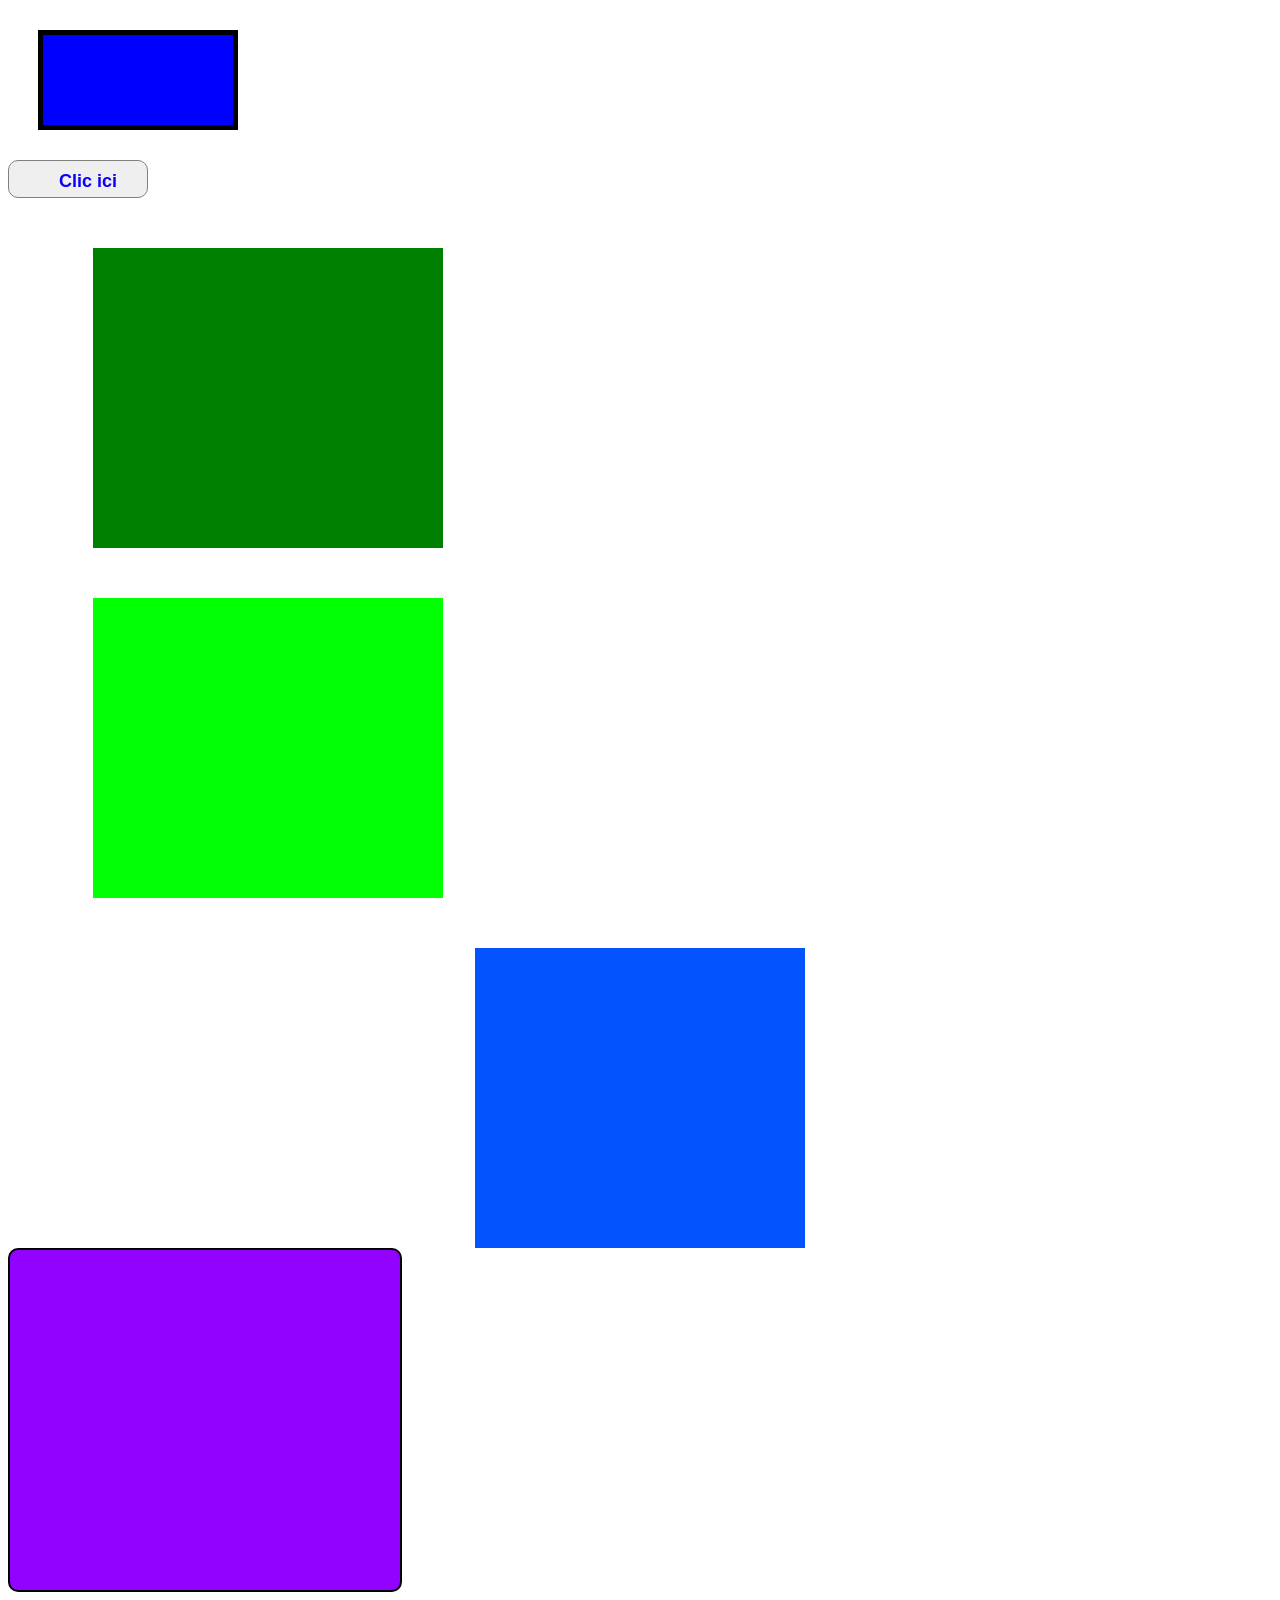
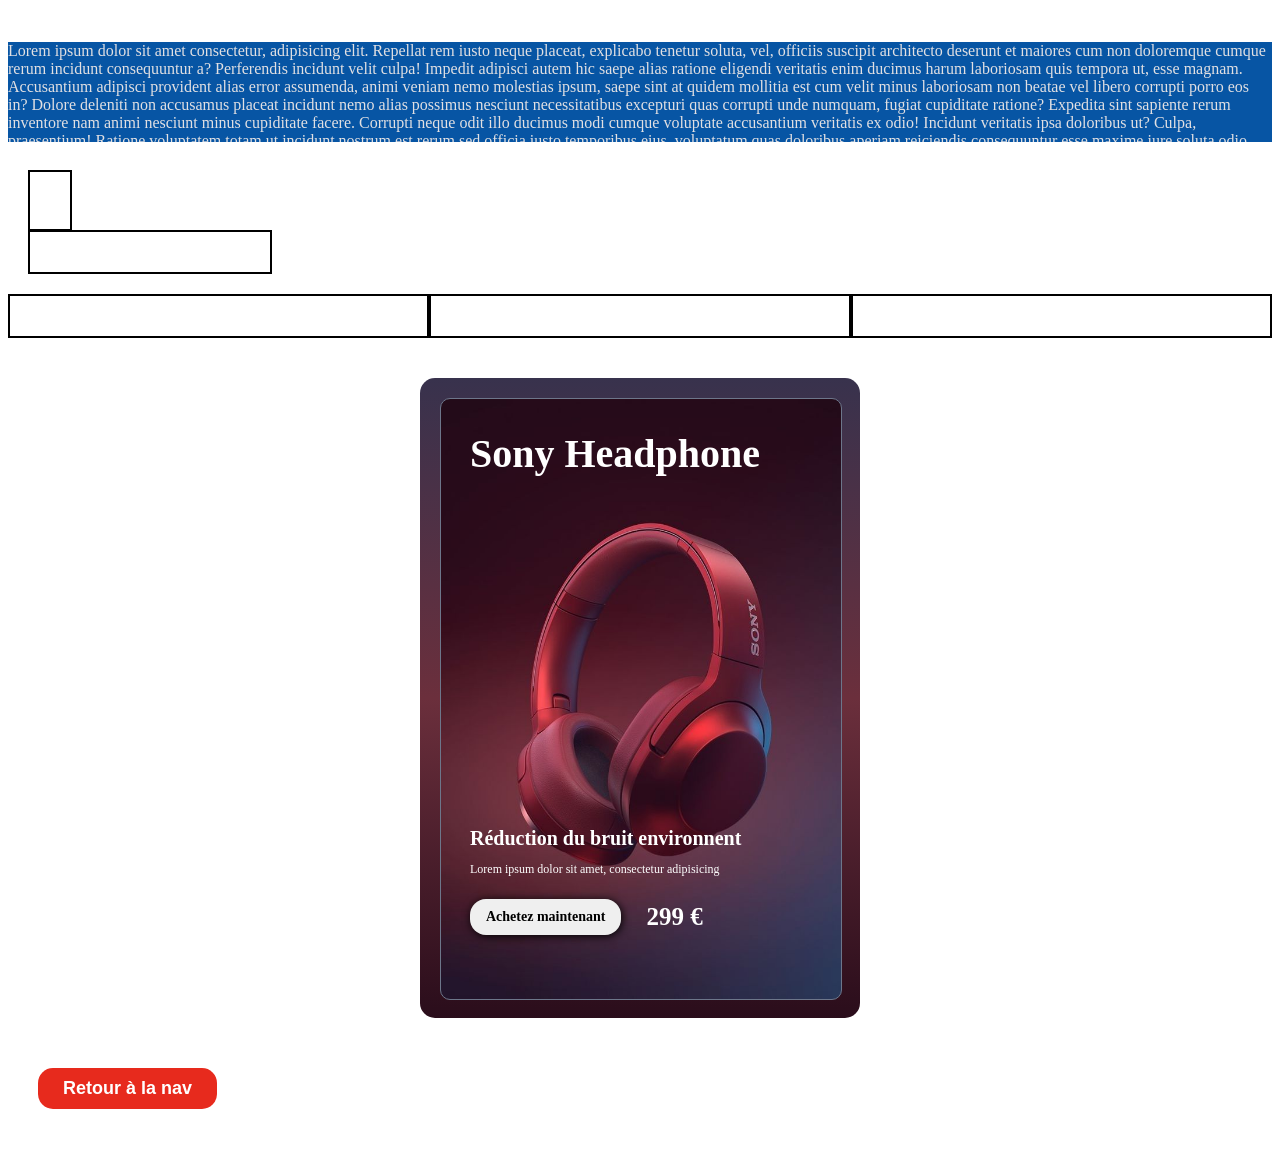
<file: src/pages/boites.html>
<!DOCTYPE html>
<html lang="en">
<head>
    <meta charset="UTF-8">
    <meta name="viewport" content="width=device-width, initial-scale=1.0">
    <link rel="stylesheet" href="../../global.css">
    <link rel="stylesheet" href="../CSS/boites.css">
    <title>Les boîtes</title>
</head>
<body>
    <main>
        <!-- Exercice 1 — Comprendre la structure
        
        Crée une div avec :
        
        largeur : 200px
        hauteur : 100px
        fond : bleu
        
         Ajoute :
        
        padding: 20px
        border: 5px solid black
        margin: 30px
        
         Question : quelle est la taille totale occupée par l’élément ? 

          Réponse à la question :   
            La taille totale occupée par l'élément est de 230px/130px -->

         <div class="boxExo1"></div>
         <!-- --------------------------------------------------------------------------------------------------------------------------------- -->
         
            
         
        <!-- Exercice 2 — Box sizing
         
         Reprends l’exercice 1.
         
          Ajoute :
         
         box-sizing: border-box;
         
         Question : qu’est-ce qui change concrètement sur le rendu et pourquoi ? 
        
          Réponse à la question 1 Exercice 2:

                Après l'ajout de la propriété CSS box-sizing 
                à l'élément, la taille totale occupée par celui-ci est revenu à 200px/100px 
                En effet, cette propriété permet d'effectuer le calcul de taille d'un élément
                mis avec la valeur box border-box, l'élément calcul la taille totale de l'élément 
                en excluant toutes les marges qu'il possède. -->
        <!-- --------------------------------------------------------------------------------------------------------------------------------- -->
        
        
        
        <!-- Exercice 3 — Padding asymétrique
        
        Crée un bouton (button ou div) avec :
        
        texte centré
        
        Applique :
        
        padding: 10px 30px 5px 50px;
        
        Objectif : comprendre la logique top / right / bottom / left -->

        <button class="btnExo3">Clic ici</button>
        <!-- --------------------------------------------------------------------------------------------------------------------------------- -->
        
        
        
        <!-- Exercice 4 — Margin collapsing
        
        Crée deux div empilées verticalement :
        
        chacune avec margin: 50px
        
        Question : pourquoi l’espace entre les deux n’est pas 100px ? 

        Réponse à la question :
                L'espacement entre les deux div n'est pas égale à 100px 
                Car elles sont toutes en display : block, autrement dit 
                Leur marges vont fusionner au lieu de s'additionner-->

        <div class="containerExo4">
            <div class="boxExo4 box1"></div>
            <div class="boxExo4 box2"></div>
        </div>
        <!-- --------------------------------------------------------------------------------------------------------------------------------- -->
        
        
        
        <!-- Exercice 5 — Centrage horizontal
        
        Crée une div de 300px de largeur.
        
        Centre-la horizontalement dans la page avec :
        
        margin: 0 auto;
        
        Question : pourquoi ça ne marche que dans certains cas ? -->

            <!-- Réponse à la question :
                Cette technique ne marche que dans certains cas car ... -->

        <div class="boxExo5"></div>
        <!-- --------------------------------------------------------------------------------------------------------------------------------- -->
        
        
        
        <!-- Exercice 6 — Bordures avancées
        
        Crée une carte (card) avec :
        
        border: 2px solid black
        
        Ajoute :
        
        border-radius: 10px
        padding: 20px
        
        Objectif : comprendre l’impact visuel du box model sur les composants UI -->
        <div class="cardExo6"></div>
        <!-- --------------------------------------------------------------------------------------------------------------------------------- -->
        
        
        
        <!-- Exercice 7 — Débordement (overflow)
        
        Crée une div :
        
        hauteur : 100px
        contenu texte très long
        
        Teste :
        
        overflow: hidden;
        overflow: scroll;
        overflow: auto;
        
        Analyse le comportement de chaque valeur 

            Analyse de chaque valeur de la propriété CSS overflow 
                overflow est une prpopriété CSS qui permet de gérer les débordements 
                    -la vaeleur hidden elle, permet de recadrer le contenu qui déborde en le cachant;
                    -la valeur scroll, permet au navigateur d'ajouter des barres de scroll près du contenu;
                    -Enfin, la valeur auto, dit tout simplement que le srcoll et le masquage du contenu soient automatique-->
        <div class="boxExo7">
            Lorem ipsum dolor sit amet consectetur, adipisicing elit. Repellat rem iusto neque placeat, explicabo tenetur soluta, vel, officiis suscipit architecto deserunt et maiores cum non doloremque cumque rerum incidunt consequuntur a? Perferendis incidunt velit culpa! Impedit adipisci autem hic saepe alias ratione eligendi veritatis enim ducimus harum laboriosam quis tempora ut, esse magnam. Accusantium adipisci provident alias error assumenda, animi veniam nemo molestias ipsum, saepe sint at quidem mollitia est cum velit minus laboriosam non beatae vel libero corrupti porro eos in? Dolore deleniti non accusamus placeat incidunt nemo alias possimus nesciunt necessitatibus excepturi quas corrupti unde numquam, fugiat cupiditate ratione? Expedita sint sapiente rerum inventore nam animi nesciunt minus cupiditate facere. Corrupti neque odit illo ducimus modi cumque voluptate accusantium veritatis ex odio! Incidunt veritatis ipsa doloribus ut? Culpa, praesentium! Ratione voluptatem totam ut incidunt nostrum est rerum sed officia iusto temporibus eius, voluptatum quas doloribus aperiam reiciendis consequuntur esse maxime iure soluta odio animi non? Dolore nam natus fuga! Delectus magni exercitationem corporis ducimus iure, laudantium possimus debitis expedita facere voluptas repellat provident quod sit quidem, sed ullam error dolore quas deleniti. Debitis aspernatur necessitatibus autem repellat inventore magni optio adipisci est deleniti ullam quos consectetur similique, aut doloribus perferendis sunt porro itaque fugit et! Voluptas, similique error suscipit alias nisi rerum cum laborum delectus sed iste dolorem id atque unde quaerat consequatur, hic ducimus facilis. Ratione itaque deleniti error incidunt id. Facere dolorum cum impedit dicta quae natus exercitationem beatae laboriosam, sed esse recusandae, aperiam ex soluta magni voluptatum numquam officia. Deserunt expedita iure nesciunt tempore possimus suscipit incidunt hic id delectus culpa, explicabo veritatis magni quasi nihil quae odit officia ratione repellat ea. At earum, cupiditate eum corrupti placeat vero culpa illum impedit illo nulla qui a? Ut fugit adipisci magni, doloribus laudantium error, ipsum quasi ex voluptates veniam accusantium iure consequatur sed officia expedita, quo repellat. Nisi fugit facere voluptas, qui delectus unde odio. Perferendis beatae porro molestiae illo atque nihil eligendi eveniet blanditiis et temporibus numquam perspiciatis iste maiores ullam necessitatibus ea voluptates debitis, rem consequuntur placeat aut, ad ex est tempora. Harum ea suscipit fuga mollitia nam adipisci! Explicabo ipsum vitae dolorem cumque, incidunt perspiciatis quibusdam fugiat qui eligendi voluptatibus, saepe repudiandae? Doloribus quaerat exercitationem amet magnam! Tempora facere ipsum corporis eveniet laborum, autem quam nemo. Incidunt, earum. Natus, beatae vero itaque aut quibusdam modi tempore. Tempore accusantium amet velit consectetur laboriosam laborum fuga possimus deleniti at molestias iusto consequuntur beatae, quisquam dolorum blanditiis nisi culpa nihil natus sit ipsam? Mollitia, ipsum velit soluta eius ab aliquid error praesentium consequatur, porro ducimus vitae voluptatum itaque nemo amet nihil pariatur officiis cumque unde odit. Cumque sequi voluptas repellendus consequuntur aliquid sed temporibus harum saepe, labore numquam aperiam voluptatibus corrupti veritatis est omnis molestiae quam? Fugit, iste animi laudantium eveniet consequatur molestias, a quis amet aliquid optio eligendi eius itaque, cumque quae explicabo dicta! Ducimus accusamus et aut? Doloremque molestias impedit quam error officia rerum obcaecati consectetur, molestiae est, et dolores. Maiores doloribus aut iure aspernatur cumque assumenda dolorum laudantium repellat soluta, recusandae quod labore maxime, temporibus ea. Magnam, aperiam ea enim non dolorum hic molestiae cupiditate eos labore nam temporibus quam adipisci impedit veniam facere vel possimus. Eligendi doloremque ratione at deleniti voluptas id. Soluta odit provident veniam id sequi aspernatur facilis cumque obcaecati error animi. Nisi consequatur quia delectus similique praesentium, voluptate earum quam ab natus quae ratione magni officiis rem ipsum distinctio maiores harum eos sequi beatae? Consequatur illum odit ut nulla, dolore ducimus error modi maiores accusantium officia tempora, at labore necessitatibus amet debitis similique. Iste atque praesentium numquam delectus voluptates, reprehenderit aut minus ratione iusto maiores, ipsam exercitationem facere veniam blanditiis omnis excepturi tenetur, magnam sequi molestias in est at non sunt! Facilis itaque ullam facere corrupti rem delectus atque nam. Aut nulla nostrum itaque sed iusto, distinctio ipsum. Maxime adipisci magnam eos iusto quo? Eaque natus repellendus magnam omnis? Voluptate sequi, corrupti neque nisi fugiat commodi voluptatibus tempore a similique debitis iste tenetur error nihil odio, maiores quibusdam praesentium cupiditate corporis facilis? Ea praesentium delectus, deleniti eaque laborum illum ullam vero dolorum? Ratione iste odit hic deserunt voluptate possimus? Voluptates consequuntur tenetur ea, doloribus soluta ducimus delectus a esse reiciendis! Repudiandae quod odit vero voluptate corrupti commodi ut amet? Illum tempora iusto commodi assumenda ea harum nobis enim maiores placeat, recusandae blanditiis soluta impedit consectetur similique ipsa id explicabo atque veniam esse officia ratione ipsum laborum suscipit quia! Laborum tempora ad vitae, possimus odio nemo tenetur officia non consequatur voluptatem ipsum corporis cum numquam perspiciatis itaque dicta quaerat doloremque veniam iure at praesentium. Veritatis, vitae maiores consequatur ullam velit, odit hic dolorum quos deleniti nisi sequi asperiores ipsam excepturi accusantium harum ratione, delectus maxime magni totam aut iure eos obcaecati fuga. Vel aliquid quidem tempore minus quas repudiandae corporis.
        </div>
        <!-- --------------------------------------------------------------------------------------------------------------------------------- -->
        
        
        
        <!-- Exercice 8 — Box model et inline vs block
        
        Crée :
        
        un span
        une div
        
        Applique les mêmes propriétés :
        
        width: 200px;
        padding: 20px;
        margin: 20px;
        border: 2px solid;
        
        Question : pourquoi les comportements sont différents ? 
            Réponse à la question : 
                Les comportments sont différents selon l'élément car :
                l'élément span est de type inline par défaut, c'est-à-dire qu'il va se comporté de telle sorte à occupée uniquement les dimensions de son contenu ;
                Contrairement à un élément div qui, lui, va toute la largeur du parent même si son contenu est court, il est de type block par défaut. -->
        <span class="spanExo8"></span>
        <div class="divExo8"></div>
        <!-- --------------------------------------------------------------------------------------------------------------------------------- -->
        
        
        
        <!--  Exercice 9 — Calcul de layout
        
        Crée 3 colonnes côte à côte avec :
        
        width: 33.33%;
        padding: 20px;
        border: 2px solid;
        
        Problème : ça casse la ligne.
        
        Corrige avec :
        
        box-sizing: border-box;
        
        Objectif : comprendre les bugs classiques de layout -->
        <div class="containerBoxExo9">
            <div class="boxExo9"></div>
            <div class="boxExo9"></div>
            <div class="boxExo9"></div>
        </div>
        <!-- --------------------------------------------------------------------------------------------------------------------------------- -->
        
        
        
        <!-- Exercice 10 — Mini composant UI
        
        Crée une carte produit avec :
        
        image
        titre
        description
        bouton
        
        Contraintes :
        
        espacement propre avec padding
        séparation entre cartes avec margin
        bordure + arrondi
        
        Objectif : appliquer le box model dans un cas réel  -->
        <div class="cardExo10">
            <div class="imgExo10"></div>
            <div class="containerTextExo10">
                <h1 class="titre">Sony Headphone</h1>
                <h3 class="sous-titre">Réduction du bruit environnent</h3>
                <p class="description">Lorem ipsum dolor sit amet, consectetur adipisicing</p>
                <div class="containerBtnPrix">
                    <button class="btnExo10">Achetez maintenant</button>
                    <h1 class="prix">299 €</h1>
                </div>
            </div>
        </div>
        <!-- --------------------------------------------------------------------------------------------------------------------------------- -->

        
        <button class="btn">
            <a href="../../index.html">Retour à la nav</a>
        </button>

    </main>   
</body>
</html>
</file>
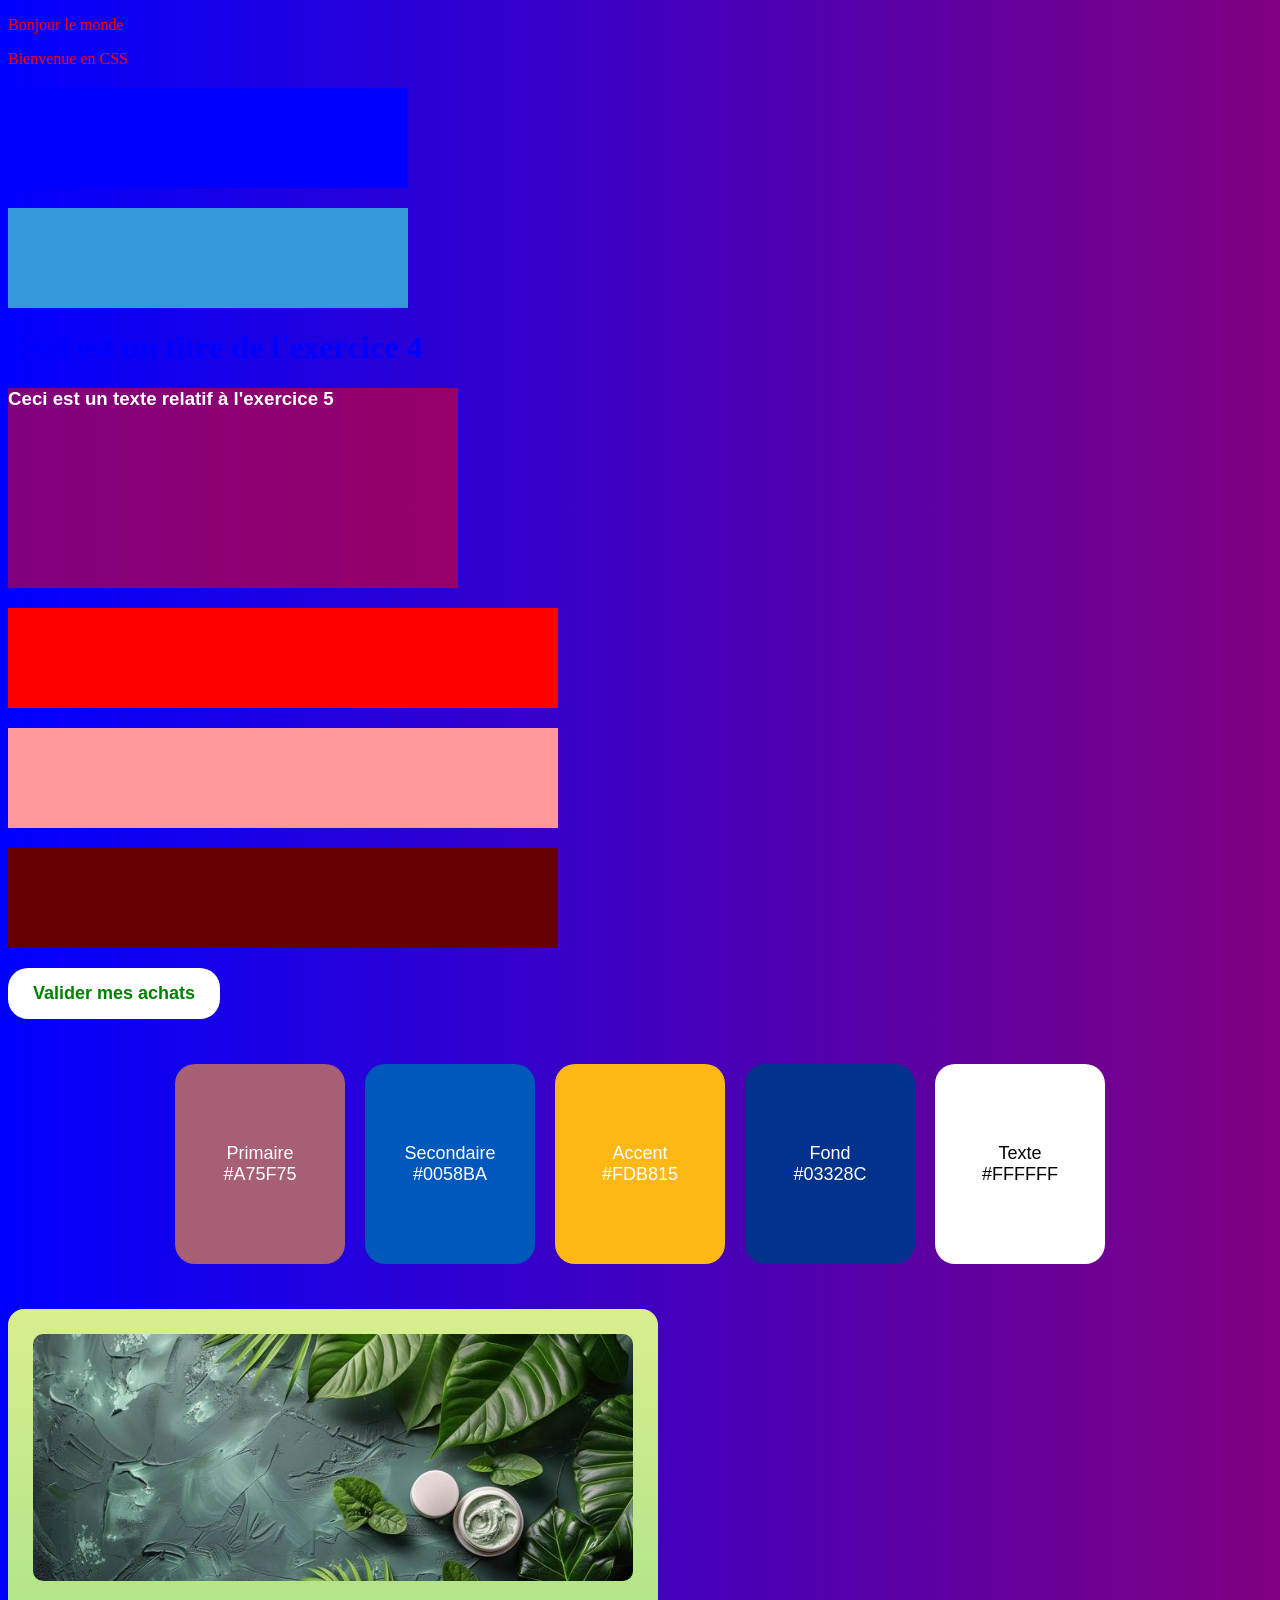
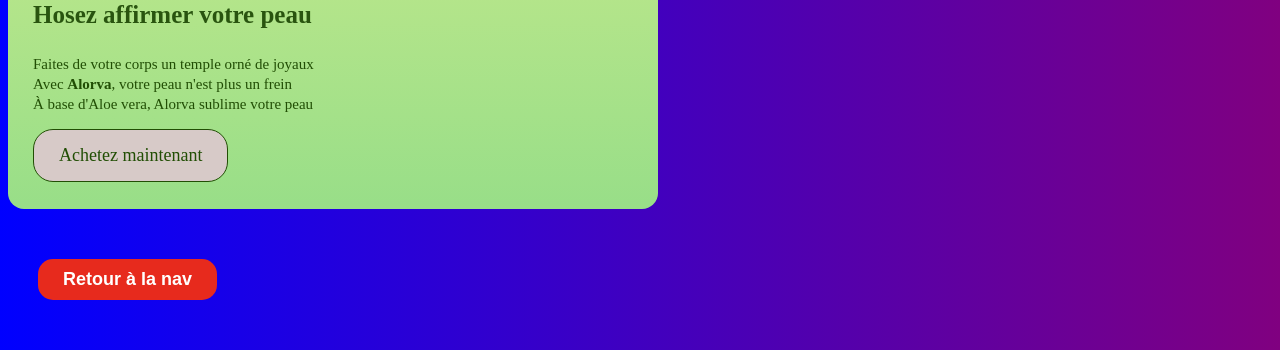
<file: src/pages/couleurs.html>
<!DOCTYPE html>
<html lang="en">
<head>
    <meta charset="UTF-8">
    <meta name="viewport" content="width=device-width, initial-scale=1.0">
    <link rel="stylesheet" href="../../global.css">
    <link rel="stylesheet" href="../CSS/couleurs.css">
    <title>Couleurs</title>
</head>
<body>
    <main>
        <!-- Exercice 1 : Couleur de texte simple
        
        Objectif : Comprendre color
        
         Applique une couleur rouge à tous les paragraphes.
        
        <p>Bonjour le monde</p>
        <p>Bienvenue en CSS</p> -->
        <p>Bonjour le monde</p>
        <p>Bienvenue en CSS</p>
        <!-- ------------------------------------------------------------------------------------------------------------------------------------- -->
        
        
        
        <!-- Exercice 2 : Couleur de fond
        
        Objectif : Utiliser background-color
        
        Donne un fond bleu à toute la page. -->
        <!-- Voir la résolution de cet exercice sur la page et le code dans le fichier Couleur.css -->
        <!-- ------------------------------------------------------------------------------------------------------------------------------------- -->
        
        
        
        <!-- Exercice 3 : Couleurs nommées vs HEX
        
        Objectif : Comparer les formats
        
        Applique :
        
        une couleur avec un nom (blue)
        une couleur en HEX (#3498db)
        
        Compare le rendu. -->
        <div class="boxExo3 box1Exo3"></div>
        <div class="boxExo3 box2Exo3"></div>
        <!-- ------------------------------------------------------------------------------------------------------------------------------------- -->
        
        
        
        <!-- Exercice 4 : RGB
        
        Objectif : Comprendre rgb()
        
        Applique une couleur avec rgb(255, 0, 0) sur un titre.
        
        Puis modifie les valeurs pour obtenir :
        
        du vert
        du bleu -->
        <h1>Ceci est un titre de l'exercice 4</h1>
        <!-- ------------------------------------------------------------------------------------------------------------------------------------- -->
        
        
        
        <!-- Exercice 5 : Transparence avec RGBA
        
        Objectif : Gérer l’opacité
        
        Crée une div avec :
        
        fond rouge semi-transparent
        texte visible par-dessus
        background-color: rgba(255, 0, 0, 0.5); -->
        <div class="boxExo5">
            <h3>Ceci est un texte relatif à l'exercice 5</h3>
        </div>
        <!-- ------------------------------------------------------------------------------------------------------------------------------------- -->
        
        
        
        <!-- Exercice 6 : HSL
        
        Objectif : Manipuler les couleurs autrement
        
        Utilise hsl() pour créer :
        
        une couleur rouge
        une couleur plus claire
        une couleur plus sombre -->
        <div class="boxExo6 box1"></div>
        <div class="boxExo6 box2"></div>
        <div class="boxExo6 box3"></div>
        <!-- ------------------------------------------------------------------------------------------------------------------------------------- -->
        
        
        
        <!-- Exercice 7 : Hover interactif
        
        Objectif : Dynamiser l’UI
        
        Change la couleur d’un bouton au survol.
        
        button:hover {
            background-color: green;
        } -->
            <button class="btnExo7">Valider mes achats</button>
        <!-- ------------------------------------------------------------------------------------------------------------------------------------- -->
        
        
        
        <!-- Exercice 8 : Palette de couleurs
        
        Objectif : Cohérence visuelle
        
        Crée une palette de 5 couleurs dans des div :
        
        primaire
        secondaire
        accent
        fond
        texte -->
        <div class="containerExo8">
            <div class="boxExo8 primaire">Primaire <br> #A75F75</div>
            <div class="boxExo8 secondaire">Secondaire <br> #0058BA</div>
            <div class="boxExo8 accent">Accent <br> #FDB815</div>
            <div class="boxExo8 fond">Fond <br> #03328C</div>
            <div class="boxExo8 texte">Texte <br> #FFFFFF</div>
        </div>
        <!-- ------------------------------------------------------------------------------------------------------------------------------------- -->
        
        
        
        <!-- Exercice 9 : Dégradé
        
        Objectif : Utiliser linear-gradient
        
        Applique un dégradé sur le body :
        
        background: linear-gradient(to right, blue, purple); -->
        <!-- Voir la résolution de cet exercice sur la page relative à Couleurs et le code dans le fichier couleurs.css  -->
        <!-- ------------------------------------------------------------------------------------------------------------------------------------- -->
        
        
        
        <!-- Exercice 10 : Mini projet (cartes UI)
        
        Objectif : Mise en pratique globale
        
         Crée une carte avec :
        
        fond clair
        titre avec couleur principale
        texte secondaire plus discret
        bouton avec couleur + hover  -->
        <div class="cardExo10">
            <div class="imgExo10"></div>
            <h1 class="titreExo10">Hosez affirmer votre peau</h1>
            <p class="texteExo10">Faites de votre corps un temple orné de joyaux <br> Avec <strong>Alorva</strong>, votre peau n'est plus un frein <br> À base d'Aloe vera, Alorva sublime votre peau</p>
            <button class="btnExo10">Achetez maintenant</button>

        </div>
        <!-- ------------------------------------------------------------------------------------------------------------------------------------- -->
        
        <button class="btn">
            <a href="../../index.html">Retour à la nav</a>
        </button>
    </main>
    
</body>
</html>
</file>
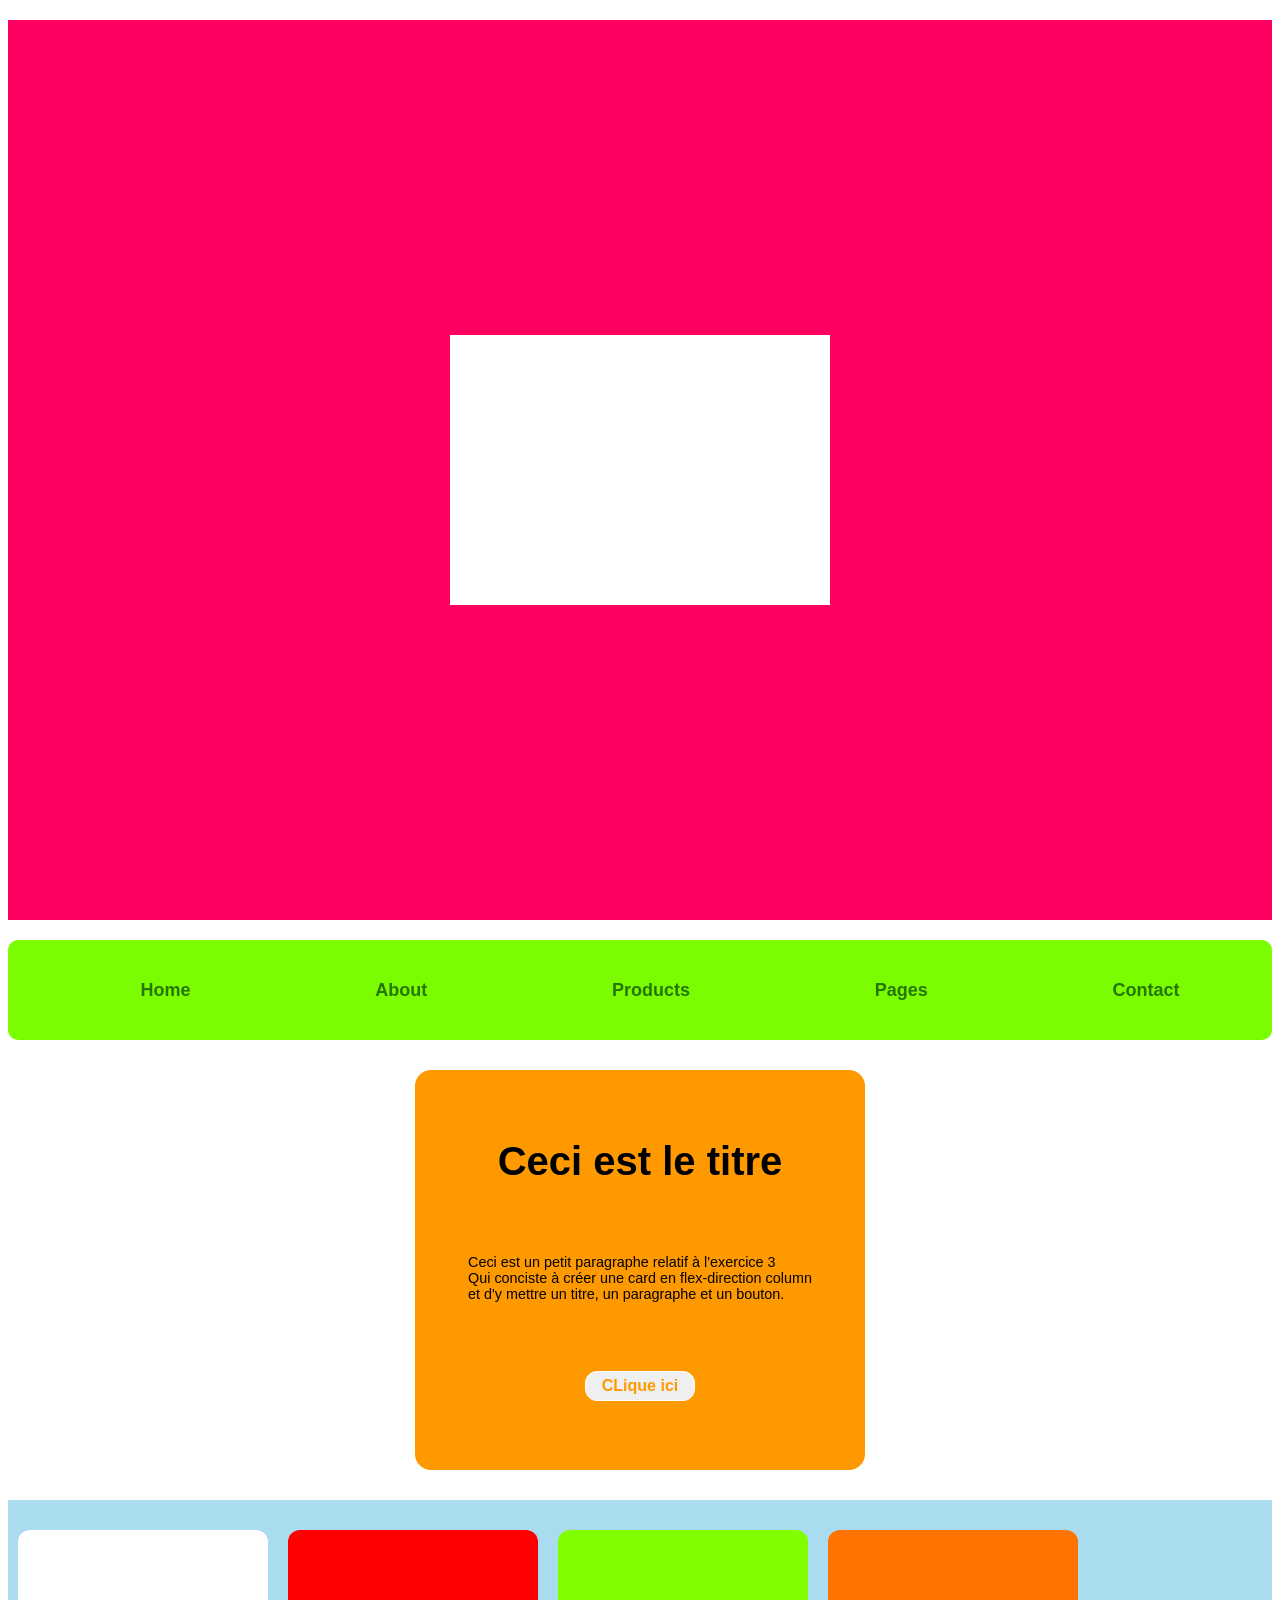
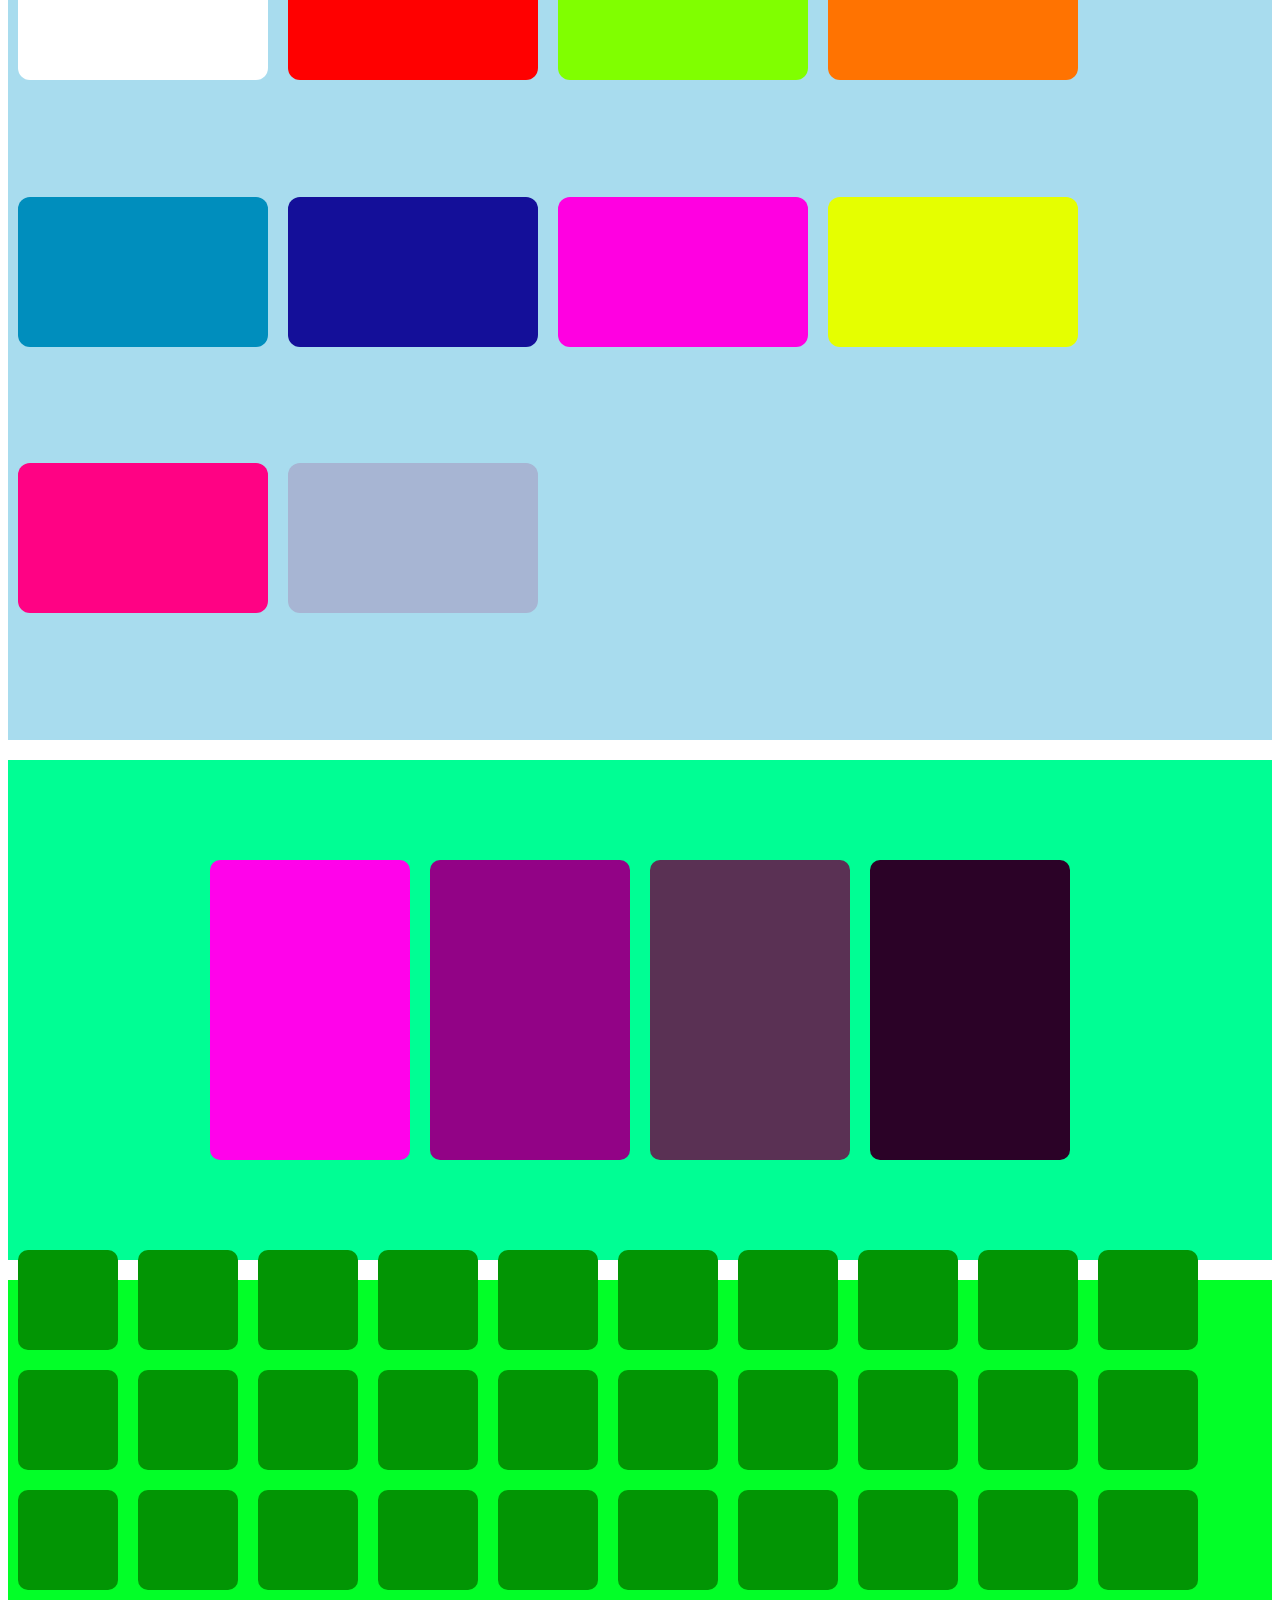
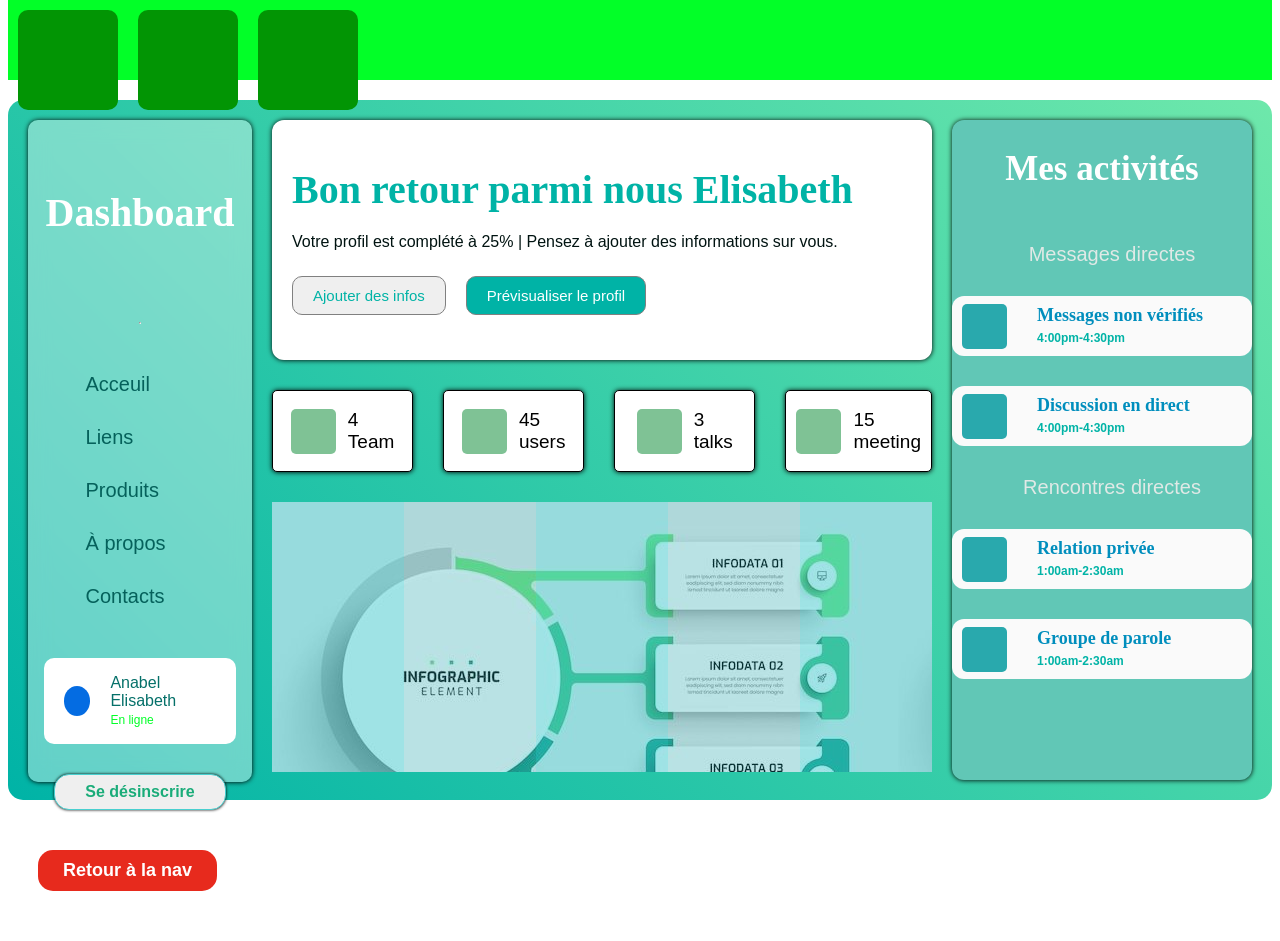
<file: src/pages/flexbox.html>
<!DOCTYPE html>
<html lang="en">
<head>
    <meta charset="UTF-8">
    <meta name="viewport" content="width=device-width, initial-scale=1.0">
    <link rel="stylesheet" href="../../global.css">
    <link rel="stylesheet" href="../CSS/flexbox.css">
    <title>Flexbox</title>
</head>
<body>
    <main>
        <!-- 🔹 Exercice 1 — Centrage parfait
        
        Objectif : maîtriser les bases
        
        Crée une div .container contenant une div .box.
        
        👉 Contraintes :
        
        .box doit être centrée horizontalement ET verticalement
        Taille de .container : height: 100vh -->
        <div class="container">
            <div class="box"></div>
        </div>
        <!-- -------------------------------------------------------------------------------------------------------------------------------------------------------- -->
        
        
        
        
        <!-- 🔹 Exercice 2 — Navigation horizontale
        
        Objectif : alignement en ligne
        
        Crée une navbar avec 5 liens.
        
        👉 Contraintes :
        
        Les liens doivent être alignés horizontalement
        Espacés de manière égale
        Centrés verticalement dans la navbar -->
        <div class="navbar">
            <ul>
                <li><a href="#">Home</a></li>
                <li><a href="#">About</a></li>
                <li><a href="#">Products</a></li>
                <li><a href="#">Pages</a></li>
                <li><a href="#">Contact</a></li>
            </ul>
        </div>
        <!-- -------------------------------------------------------------------------------------------------------------------------------------------------------- -->
        
        
        
        
        <!-- 🔹 Exercice 3 — Card layout simple
        
        Objectif : alignement en colonne
        
        Crée une carte avec :
        
        un titre
        un texte
        un bouton
        
        👉 Contraintes :
        
        Tout doit être en colonne
        Espacement régulier entre les éléments -->
        <div class="cardExo3">
            <h3 class="titreExo3">Ceci est le titre</h3>
            <p class="paraExo3">Ceci est un petit paragraphe relatif à l'exercice 3 <br>Qui conciste à créer une card en flex-direction column <br>et d'y mettre un titre, un paragraphe et un bouton.</p>
            <button class="btnExo3">CLique ici</button>
        </div>
        <!-- -------------------------------------------------------------------------------------------------------------------------------------------------------- -->
        
        
        
        
        <!-- 🔹 Exercice 4 — Grille flexible
        
        Objectif : comprendre flex-wrap
        
        Crée une liste de 10 blocs.
        
        👉 Contraintes :
        
        Les blocs doivent passer à la ligne automatiquement
        Largeur fixe (ex: 150px)
        Espacement entre les éléments -->
        <div class="containerlist">
            <div class="bloc bloc1"></div>
            <div class="bloc bloc2"></div>
            <div class="bloc bloc3"></div>
            <div class="bloc bloc4"></div>
            <div class="bloc bloc5"></div>
            <div class="bloc bloc6"></div>
            <div class="bloc bloc7"></div>
            <div class="bloc bloc8"></div>
            <div class="bloc bloc9"></div>
            <div class="bloc bloc10"></div>
        </div>
        <!-- -------------------------------------------------------------------------------------------------------------------------------------------------------- -->
        
        
        
        
        <!-- 🔹 Exercice 5 — Justify-content avancé
        
        Objectif : distribution de l’espace
        
        Crée 4 blocs dans un container.
        
        👉 Teste les valeurs :
        
        space-between
        space-around
        space-evenly
        
        👉 Analyse visuellement la différence -->
        <div class="containerExo5">
            <div class="blocExo5 elmt1"></div>
            <div class="blocExo5 elmt2"></div>
            <div class="blocExo5 elmt3"></div>
            <div class="blocExo5 elmt4"></div>
        </div>
        <!-- -------------------------------------------------------------------------------------------------------------------------------------------------------- -->
        
        
        
        
        <!--🔹 Exercice 6 — Align-items vs Align-content
        
        Objectif : ne plus confondre
        
        Crée plusieurs lignes de blocs avec flex-wrap.
        
        👉 Contraintes :
        
        Hauteur du container importante (ex: 400px)
        Tester :
        align-items
        align-content
        
        👉 But : comprendre leur impact réel -->
        <div class="containerExo6">
            <div class="blocExo6"></div>
            <div class="blocExo6"></div>
            <div class="blocExo6"></div>
            <div class="blocExo6"></div>
            <div class="blocExo6"></div>
            <div class="blocExo6"></div>
            <div class="blocExo6"></div>
            <div class="blocExo6"></div>
            <div class="blocExo6"></div>
            <div class="blocExo6"></div>
            <div class="blocExo6"></div>
            <div class="blocExo6"></div>
            <div class="blocExo6"></div>
            <div class="blocExo6"></div>
            <div class="blocExo6"></div>
            <div class="blocExo6"></div>
            <div class="blocExo6"></div>
            <div class="blocExo6"></div>
            <div class="blocExo6"></div>
            <div class="blocExo6"></div>
            <div class="blocExo6"></div>
            <div class="blocExo6"></div>
            <div class="blocExo6"></div>
            <div class="blocExo6"></div>
            <div class="blocExo6"></div>
            <div class="blocExo6"></div>
            <div class="blocExo6"></div>
            <div class="blocExo6"></div>
            <div class="blocExo6"></div>
            <div class="blocExo6"></div>
            <div class="blocExo6"></div>
            <div class="blocExo6"></div>
            <div class="blocExo6"></div>
        </div>
        <!-- -------------------------------------------------------------------------------------------------------------------------------------------------------- -->
        
        
        

        <!-- 🔹 Exercice 7 — Layout type dashboard
        
        Objectif : cas réel
        
        Construis une interface avec :
        
        sidebar à gauche
        contenu principal à droite
        
        👉 Contraintes :
        
        Sidebar largeur fixe (ex: 250px)
        Contenu prend tout le reste -->
        <section class="dashboard">
            <aside class="sidebar">
                <nav class="navigation">
                    <h1 class="titre">Dashboard</h1>
                    <hr>
                    <ul>
                        <li><a href="#">Acceuil</a></li>
                        <li><a href="#">Liens</a></li>
                        <li><a href="#">Produits</a></li>
                        <li><a href="#">À propos</a></li>
                        <li><a href="#">Contacts</a></li>   
                    </ul>
                </nav>
                <div class="boxInfo">
                    <span class="cerclePhoto"></span>
                    <p class="info">Anabel Elisabeth <br> <span class="statut">En ligne</span></p>
                </div>
                <button class="btndash">Se désinscrire</button>
            </aside>

            <div class="main">
                <div class="sectionLeft">

                    <div class="card">
                        <h1 class="titreCard">Bon retour parmi nous Elisabeth</h1>
                        <p class="sous-titreCard">Votre profil est complété à 25% | Pensez à ajouter des informations sur vous.</p>
                        <div class="boutonCard">
                            <button class="btnCard btnCard1">Ajouter des infos</button>
                            <button class="btnCard btnCard2">Prévisualiser le profil</button>
                        </div>
                    </div>
                    
                    <div class="boites">
                        <div class="element">
                            <span class="indice"></span>
                            <p>4 <br> Team</p>
                        </div>
                        <div class="element">
                            <span class="indice"></span>
                            <p>45 <br> users</p>
                        </div>
                        <div class="element">
                            <span class="indice"></span>
                            <p>3 <br> talks</p>
                        </div>
                        <div class="element">
                            <span class="indice"></span>
                            <p>15 <br> meeting</p>
                        </div>
                        
                    </div>
                    <div class="containerCardFin">
                        <div class=" cardFin cardFinA"></div>
                        <div class="cardFin cardFinB"></div>
                        <div class="cardFin cardFinA"></div>
                        <div class="cardFin cardFinB"></div>
                        <div class="cardFin cardFinA"></div>
                    </div>
                </div>
                
                    
                
            </div>
            <div class="sectionRight">
                <h2 class="titreSectionRight">Mes activités</h2>
                <div class="containerRight">
                    <p class="titreDescript">Messages directes</p>
                    <div class="activity">
                        <span class="space"></span>
                        <p class="description">Messages non vérifiés<br> <span class="statut2">4:00pm-4:30pm</span></p>  
                    </div>
                    
                    <div class="activity">
                        <span class="space"></span>
                        <p class="description">Discussion en direct<br> <span class="statut2">4:00pm-4:30pm</span></p>
                    </div>
                    
                    <p class="titreDescript">Rencontres directes</p>
                    <div class="activity">
                        <span class="space"></span>
                        <p class="description">Relation privée<br> <span class="statut2">1:00am-2:30am</span></p>
                    </div>
                    <div class="activity">
                        <span class="space"></span>
                        <p class="description">Groupe de parole<br> <span class="statut2">1:00am-2:30am</span></p>
                    </div>
                </div>

            </div>
        </section>
        <!-- -------------------------------------------------------------------------------------------------------------------------------------------------------- -->
        
    
    
    
    
    
    
    
    
    
    
    
    <button class="btn">
        <a href="../../index.html">Retour à la nav</a>
    </button>

    </main>
</body>
</html>


















<!-- 🔹 Exercice 8 — Ordre des éléments

Objectif : utiliser order

Crée 5 blocs numérotés.

👉 Contraintes :

Modifier l’ordre visuel sans changer le HTML
Mettre le bloc 5 en premier
🔹 Exercice 9 — Flex-grow -->

<!-- Objectif : gestion de l’espace

Crée 3 blocs.

👉 Contraintes :

Le bloc du milieu doit prendre 2x plus d’espace
Les autres prennent l’espace restant équitablement
🔹 Exercice 10 — Layout complet responsive

Objectif : niveau avancé

Crée une page avec :

header
section avec 3 colonnes
footer

👉 Contraintes :

Desktop : 3 colonnes
Mobile : 1 colonne
Utiliser uniquement Flexbox (pas de Grid)  -->
</file>
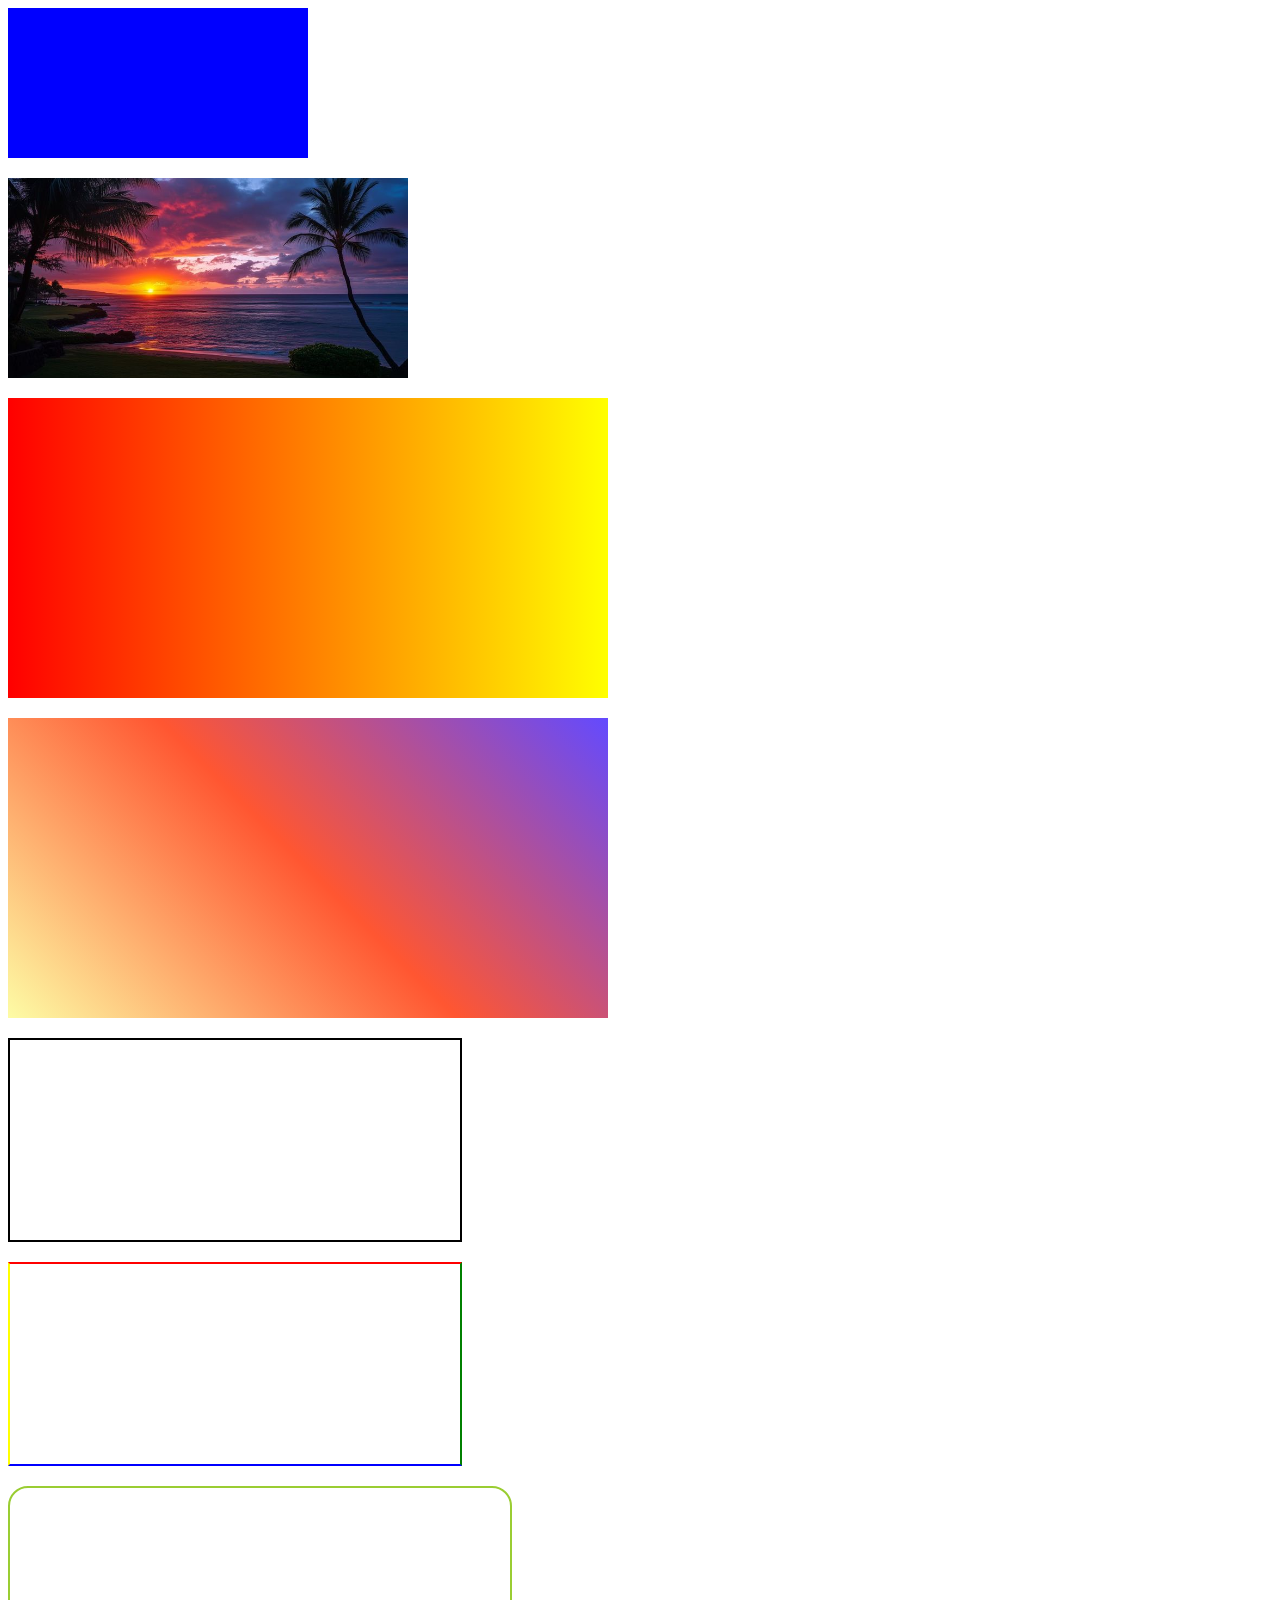
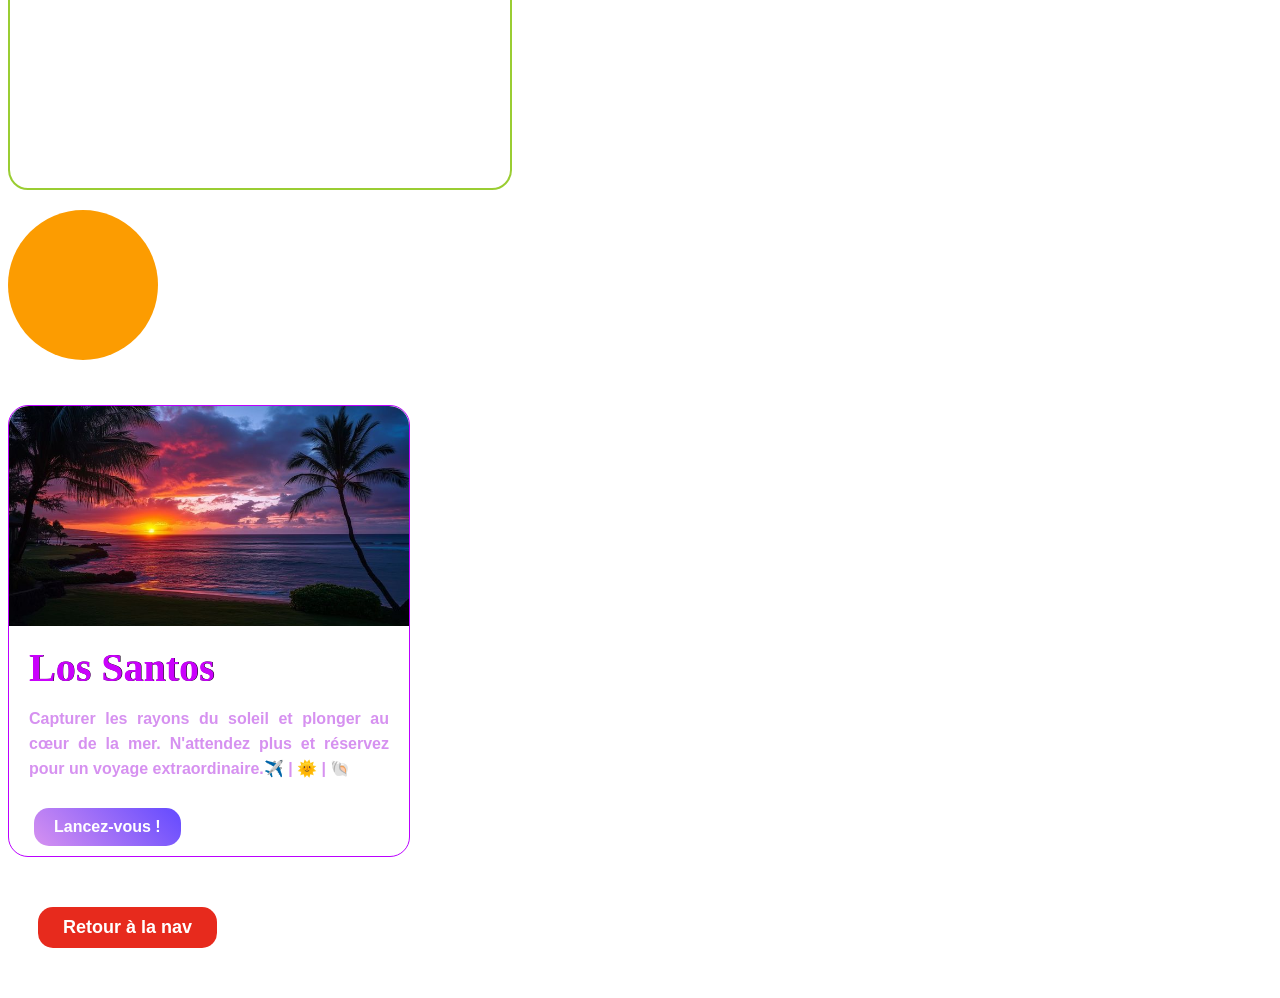
<file: src/pages/fond_bordure.html>
<!DOCTYPE html>
<html lang="en">
<head>
    <meta charset="UTF-8">
    <meta name="viewport" content="width=device-width, initial-scale=1.0">
    <link rel="stylesheet" href="../../global.css">
    <link rel="stylesheet" href="../CSS/fond_bordure.css">
    <title>Fond et bordures</title>
</head>
<body>
    <main>
        <!-- Exercice 1 — Couleur de fond simple
        
        Crée une div avec :
        
        une largeur de 300px
        une hauteur de 150px
        une couleur de fond bleue
        
        <!-- Objectif : maîtriser background-color -->
        <div class="boxExo1"></div>
        <!-- --------------------------------------------------------------------------------------------------------------------------------------------- -->
        
        
        
        <!-- Exercice 2 — Image de fond
        
        Ajoute une image de fond à une div :
        
        taille : 400x200px
        image centrée
        pas de répétition
        
        Objectif : background-image, background-position, background-repeat -->
        <div class="imgFondExo2"></div>
        <!-- --------------------------------------------------------------------------------------------------------------------------------------------- -->
        


        <!--  Exercice 3 — Image de fond responsive
        
        Reprends l’exercice 2 et :
        
        fais en sorte que l’image couvre toute la div
        garde les proportions
        
         Objectif : background-size: cover -->
         <!-- Voir la résoulution sur la page et le code fond_bordure.css -->
         <!-- --------------------------------------------------------------------------------------------------------------------------------------------- -->
         
         
         
         <!-- Exercice 4 — Dégradé simple
         
         Crée une div avec :
         
         un dégradé horizontal du rouge vers le jaune
         
         Objectif : linear-gradient -->
         <div class="boxExo4"></div>
         <!-- --------------------------------------------------------------------------------------------------------------------------------------------- -->
         
         
         
         <!-- Exercice 5 — Dégradé avancé
         
         Crée un fond avec :
         
         un dégradé en diagonale
         3 couleurs différentes
         
         Objectif : maîtriser les angles et multi-colors -->
         <div class="boxExo5"></div>
         <!-- --------------------------------------------------------------------------------------------------------------------------------------------- -->
         

         
         <!-- Exercice 6 — Bordure simple
         
         Crée une div avec :
         
         une bordure noire de 2px
         style solide
         
         Objectif : border -->
         <div class="bordureExo6"></div>
         <!-- --------------------------------------------------------------------------------------------------------------------------------------------- -->
         
         
         
         <!-- Exercice 7 — Bordures différentes
         
         Crée une div avec :
         
         bordure haute : rouge
         bordure droite : verte
         bordure basse : bleue
         bordure gauche : jaune
         
         Objectif : border-top, border-right, etc. -->
         <div class="borduresExo7"></div>
         <!-- --------------------------------------------------------------------------------------------------------------------------------------------- -->
         


         <!-- Exercice 8 — Bordures arrondies
         
         Crée une carte avec :
         
         bordure de 2px
         coins arrondis (20px)
         
         Objectif : border-radius -->
         <div class="cardExo8"></div>
         <!-- --------------------------------------------------------------------------------------------------------------------------------------------- -->
         
         
         
         <!-- Exercice 9 — Cercle parfait
         
         Crée un cercle :
         
         largeur = hauteur = 150px
         fond coloré
         parfaitement rond
         
         Objectif : border-radius: 50% -->
         <div class="cercleExo9"></div>
         <!-- --------------------------------------------------------------------------------------------------------------------------------------------- -->
         
         
         
         <!-- Exercice 10 — Carte stylée (niveau avancé)
         
         Crée un composant "card" avec :
         
         fond blanc
         bordure légère
         coins arrondis
         image en background en haut
         texte en dessous
         
         Objectif :
         
         combiner background, border, border-radius
         structurer un composant UI réaliste --> 
         <div class="cardExo10">
            <div class="imageExo10"></div>
            <h3 class="titreExo10">Los Santos</h3>
            <p class="paraExo10">Capturer les rayons du soleil et plonger au cœur de la mer. N'attendez plus et réservez pour un voyage extraordinaire.✈️ | 🌞 | 🐚</p>
            <button class="btnExo10">Lancez-vous !</button>
         </div>
         <!-- --------------------------------------------------------------------------------------------------------------------------------------------- -->

        <button class="btn">
            <a href="../../index.html">Retour à la nav</a>
        </button>
    </main>   
</body>
</html>
</file>
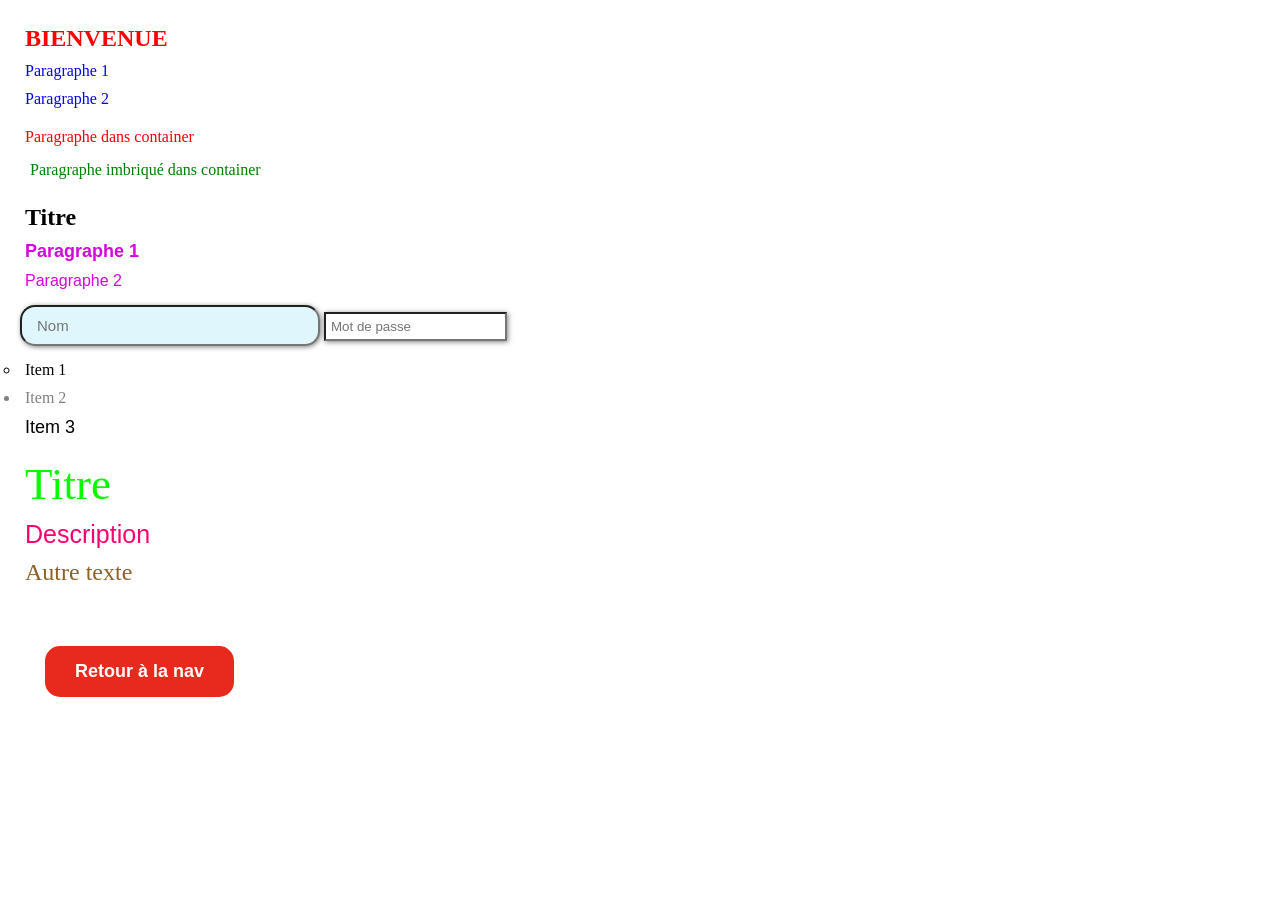
<file: src/pages/selecteur.html>
<!DOCTYPE html>
<html lang="fr">

<head>
  <meta charset="UTF-8">
  <meta name="viewport" content="width=device-width, initial-scale=1.0">
      <link rel="stylesheet" href="../../global.css">
      <link rel="stylesheet" href="../CSS/selecteur.css">
  <title>les sélecteurs</title>
</head>

<body>
  <main>
    <!-- Les selecteurs permettent de cibler des éléments HTML pour leur appliquer des styles CSS. Il existe différents types de sélecteurs, tels que les sélecteurs de type, de classe, d'identifiant, d'attribut, et bien d'autres. En utilisant ces sélecteurs, vous pouvez personnaliser l'apparence de votre site web de manière précise et efficace. -->

    <!-- Exercice 1 - Sélecteurs de base
    Objectif : maîtriser element, .class, #id
    Consigne :
    Mettre le h1 en rouge
    Mettre tous les .text en bleu
    Mettre le #title en uppercase -->
    <section id="selecteurs">
      <h1 id="title">Bienvenue</h1>
      <p class="text">Paragraphe 1</p>
      <p class="text">Paragraphe 2</p>
    </section>
    <!-- Exercice 2 — Sélecteur universel
    Objectif : utiliser *
    Consigne :
    Supprimer toutes les marges et paddings par défaut
    Appliquer une box-sizing: border-box à tous les éléments -->

    <!-- Exercice 3 — Sélecteur descendant
    Objectif : cibler des éléments imbriqués
    Consigne :
    Mettre en vert tous les p dans .container -->

    <!-- Exercice 4 — Sélecteur enfant direct
    Objectif : utiliser >
    Consigne :
    Styliser uniquement les p enfants directs de .container en rouge
    Ne pas toucher aux p imbriqués plus profondément -->
    <section class="container">
      <p>Paragraphe dans container</p>
      <div>
        <p>Paragraphe imbriqué dans container</p>
      </div>
    </section>

    <!-- Exercice 5 — Sélecteurs adjacents
    Objectif : utiliser +
    Consigne :
    Styliser uniquement le premier p après h2 -->

    <!-- Exercice 6 — Sélecteurs généraux
    Objectif : utiliser ~
    Consigne :
    Styliser tous les p après le h2 -->
    <section>
      <h2>Titre</h2>
      <p>Paragraphe 1</p>
      <p>Paragraphe 2</p>
    </section>

    <!-- Exercice 7 — Sélecteurs d’attributs
    Objectif : cibler via attributs
    Consigne :
    Styliser uniquement l’input type="text"
    Ajouter un style spécifique aux inputs avec placeholder -->
    <section>
      <input type="text" placeholder="Nom">
      <input type="password" placeholder="Mot de passe">
    </section>

    <!-- Exercice 8 — Pseudo-classes
    Objectif : :hover, :first-child, :last-child
    Consigne :
    Changer la couleur du li au hover
    Styliser le premier élément
    Styliser le dernier élément -->

    <!-- Exercice 9 — nth-child (niveau intermédiaire)
    Objectif : logique de sélection
    Consigne :
    Mettre en gris les éléments pairs
    Mettre en noir les éléments impairs -->
    <ul>
      <li>Item 1</li>
      <li>Item 2</li>
      <li>Item 3</li>
    </ul>

    <!-- Exercice 10 — Sélecteurs combinés (niveau avancé)
    Objectif : combiner plusieurs règles
    Consigne :
    Styliser uniquement .description dans .card
    Styliser les p sauf .description
    Écris un sélecteur qui cible uniquement le 2e paragraphe dans chaque .card"
    Styliser le h3 uniquement s’il est dans .card -->
    <div class="card">
      <h3>Titre</h3>
      <p class="description">Description</p>
      <p>Autre texte</p>
    </div>

    <button class="btn">
        <a href="../../index.html">Retour à la nav</a>
    </button>

  </main>
</body>

</html>
</file>
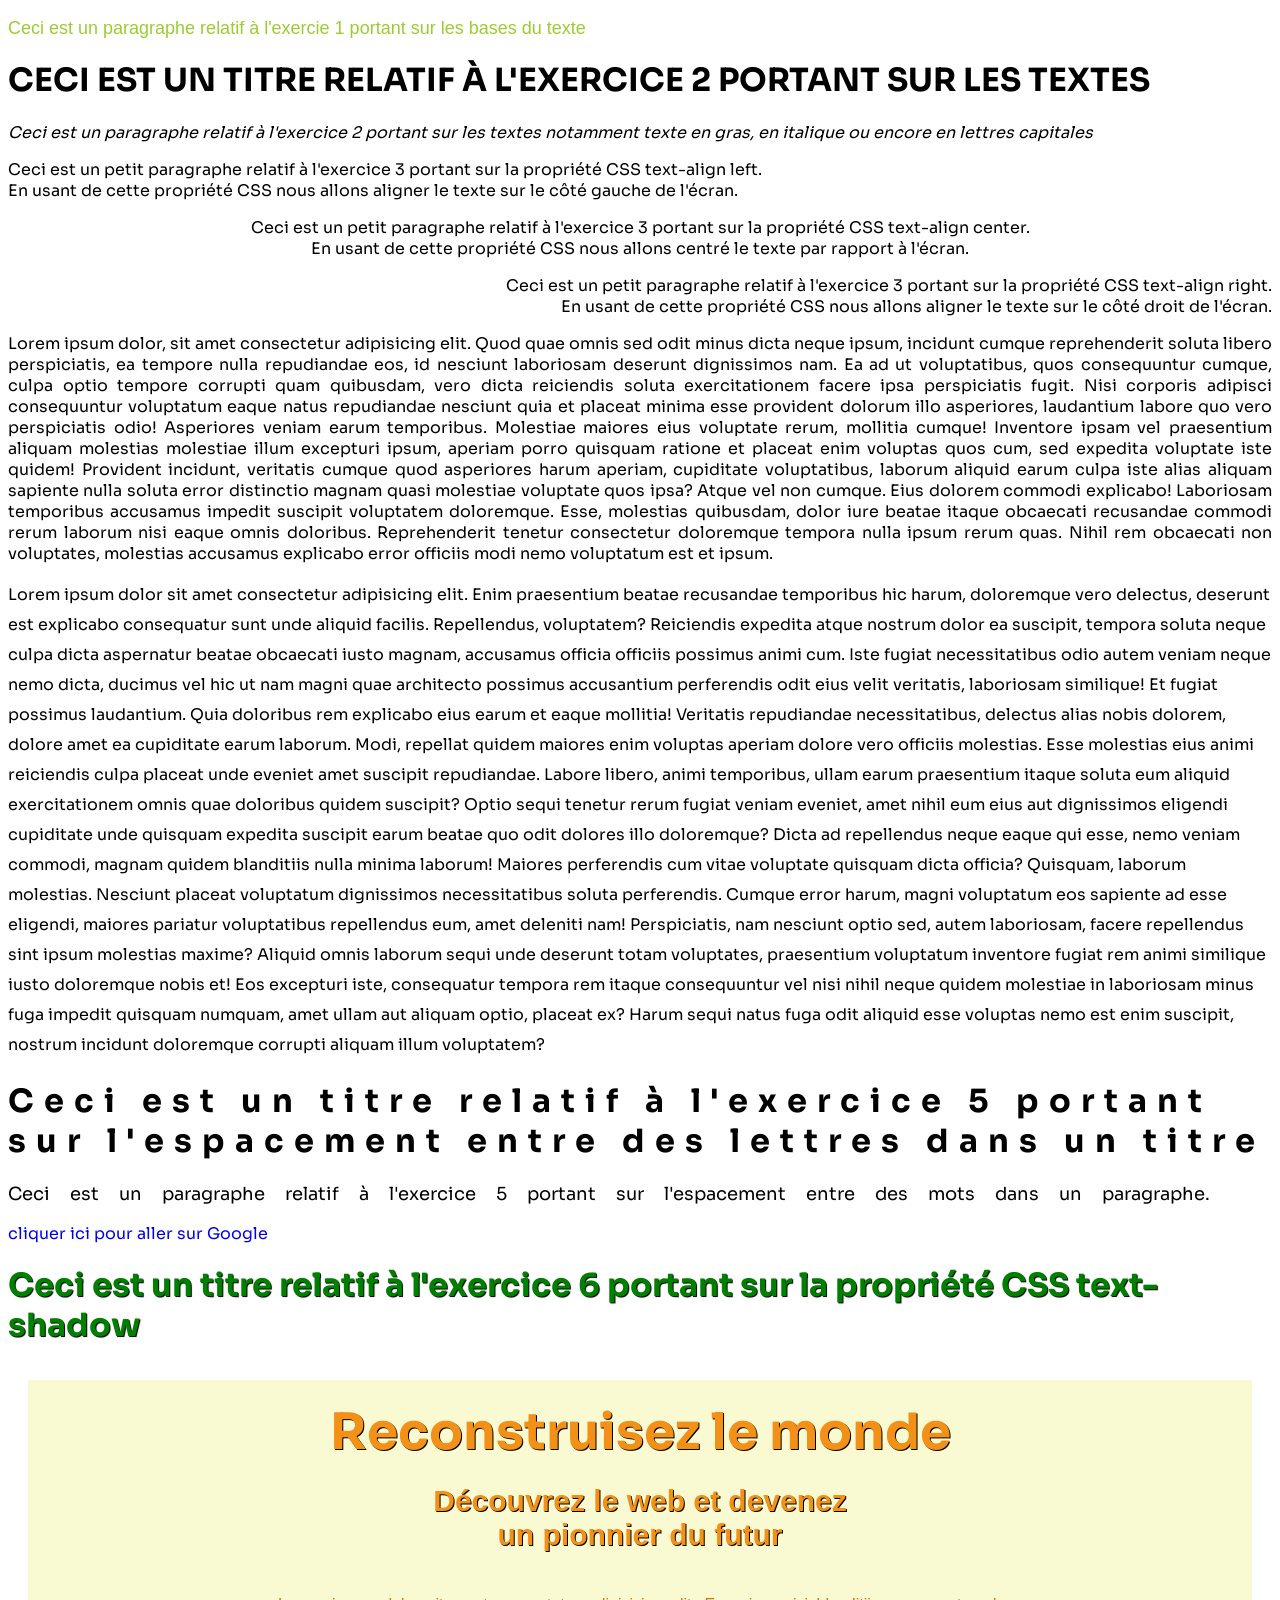
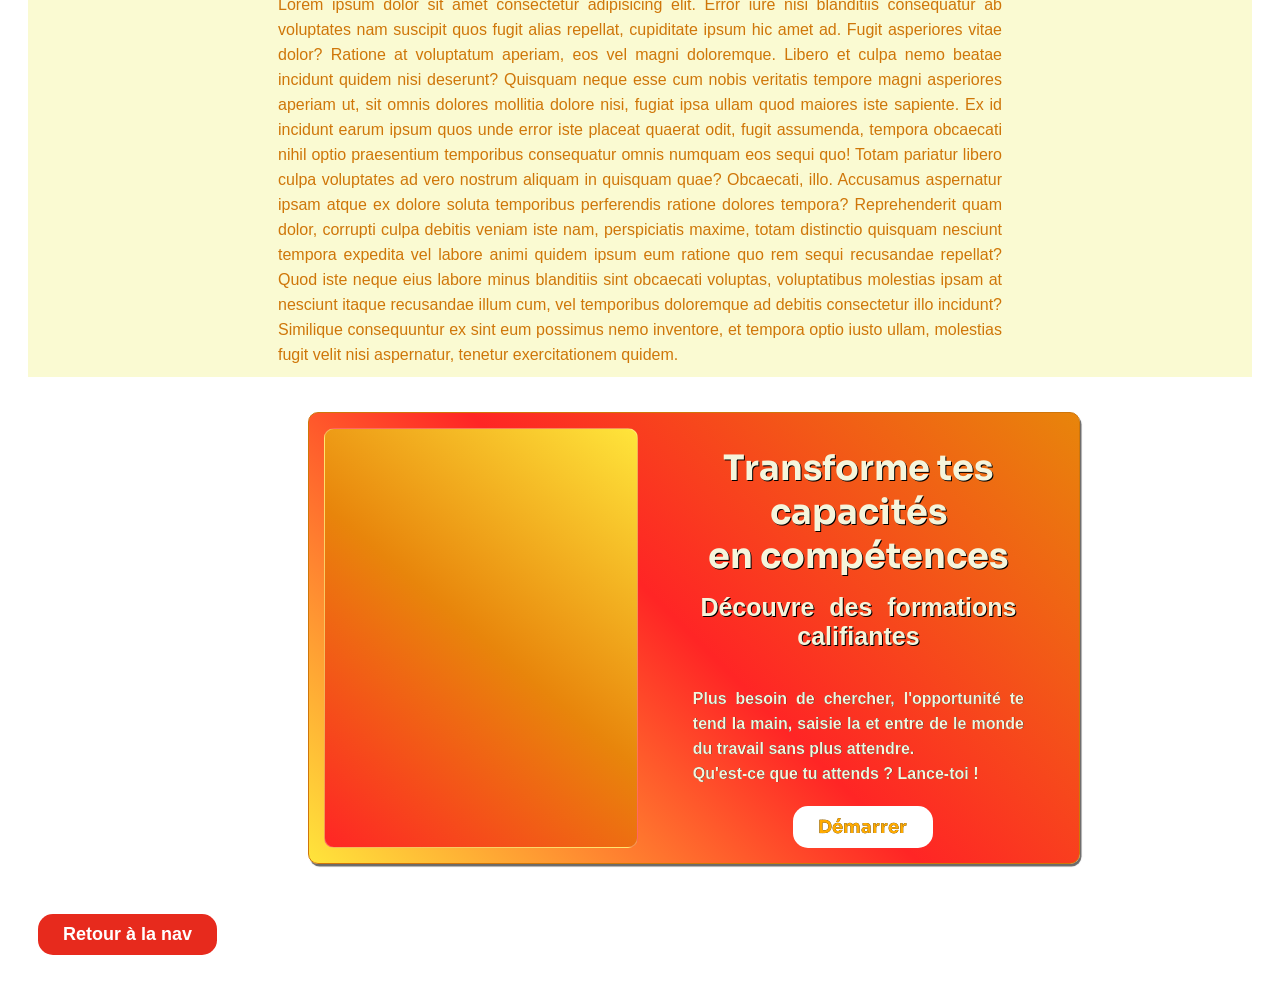
<file: src/pages/textes.html>
<!DOCTYPE html>
<html lang="en">
<head>
  <meta charset="UTF-8">
  <meta name="viewport" content="width=device-width, initial-scale=1.0">
  <link rel="preconnect" href="https://fonts.googleapis.com">
  <link rel="preconnect" href="https://fonts.gstatic.com" crossorigin>
  <link href="https://fonts.googleapis.com/css2?family=DM+Sans:ital,opsz,wght@0,9..40,100..1000;1,9..40,100..1000&family=Roboto:ital,wght@0,100..900;1,100..900&family=Sora:wght@500&display=swap" rel="stylesheet">
  <link rel="stylesheet" href="../../global.css">
  <link rel="stylesheet" href="../CSS/textes.css">
  <title>Textes</title>
</head>
<body>
  <main>
    <!-- Exercice 1 — Les bases du texte

    Objectif : maîtriser les propriétés fondamentales

    À faire :

    Créer un paragraphe <p>
    Appliquer :
    une couleur personnalisée
    une taille de police de 18px
    une police sans-serif

    Compétences :
    color, font-size, font-family -->
    <p class="paraExo1">Ceci est un paragraphe relatif à l'exercie 1 portant sur les bases du texte</p>
    <!-- ----------------------------------------------------------------------------------------------------------------- -->  
  
    
    <!-- Exercice 2 — Gras, italique, transformation

    Objectif : styliser le texte sans HTML inutile

    À faire :

    Sur un titre
    <h1> :
    mettre en majuscule
    mettre en gras
    Sur un paragraphe :
    mettre en italique

    Compétences :
    text-transform, font-weight, font-style -->
    <h1 class="titreExo2">Ceci est un titre relatif à l'exercice 2 portant sur les textes</h1>
    <p class="paraExo2">Ceci est un paragraphe relatif à l'exercice 2 portant sur les textes notamment texte en gras, en italique ou encore en lettres capitales</p>
    <!-- ----------------------------------------------------------------------------------------------------------------- -->
    
    
    <!-- Exercice 3 — Alignement du texte

    Objectif : contrôler la mise en page du contenu textuel

    À faire :
    Créer 3 paragraphes :

    un aligné à gauche
    un centré
    un aligné à droite

    Bonus :

    Justifier un texte long
    
    Compétence :
    text-align -->
    <p class="paraExo3 para1Exo3">Ceci est un petit paragraphe relatif à l'exercice 3 portant sur la propriété CSS text-align left. <br> En usant de cette propriété CSS nous allons aligner le texte sur le côté gauche de l'écran.</p>
    <p class="paraExo3 para2Exo3">Ceci est un petit paragraphe relatif à l'exercice 3 portant sur la propriété CSS text-align center. <br> En usant de cette propriété CSS nous allons centré le texte par rapport à l'écran.</p>
    <p class="paraExo3 para3Exo3">Ceci est un petit paragraphe relatif à l'exercice 3 portant sur la propriété CSS text-align right. <br> En usant de cette propriété CSS nous allons aligner le texte sur le côté droit de l'écran.</p>
    <p class="paraExo3 para4Exo3">Lorem ipsum dolor, sit amet consectetur adipisicing elit. Quod quae omnis sed odit minus dicta neque ipsum, incidunt cumque reprehenderit soluta libero perspiciatis, ea tempore nulla repudiandae eos, id nesciunt laboriosam deserunt dignissimos nam. Ea ad ut voluptatibus, quos consequuntur cumque, culpa optio tempore corrupti quam quibusdam, vero dicta reiciendis soluta exercitationem facere ipsa perspiciatis fugit. Nisi corporis adipisci consequuntur voluptatum eaque natus repudiandae nesciunt quia et placeat minima esse provident dolorum illo asperiores, laudantium labore quo vero perspiciatis odio! Asperiores veniam earum temporibus. Molestiae maiores eius voluptate rerum, mollitia cumque! Inventore ipsam vel praesentium aliquam molestias molestiae illum excepturi ipsum, aperiam porro quisquam ratione et placeat enim voluptas quos cum, sed expedita voluptate iste quidem! Provident incidunt, veritatis cumque quod asperiores harum aperiam, cupiditate voluptatibus, laborum aliquid earum culpa iste alias aliquam sapiente nulla soluta error distinctio magnam quasi molestiae voluptate quos ipsa? Atque vel non cumque. Eius dolorem commodi explicabo! Laboriosam temporibus accusamus impedit suscipit voluptatem doloremque. Esse, molestias quibusdam, dolor iure beatae itaque obcaecati recusandae commodi rerum laborum nisi eaque omnis doloribus. Reprehenderit tenetur consectetur doloremque tempora nulla ipsum rerum quas. Nihil rem obcaecati non voluptates, molestias accusamus explicabo error officiis modi nemo voluptatum est et ipsum.</p>
    <!-- ----------------------------------------------------------------------------------------------------------------- -->
    

    <!-- Exercice 4 — Espacement entre les lignes
    
    Objectif : améliorer la lisibilité
    
    À faire :
    
    Créer un paragraphe long
    Augmenter l’espace entre les lignes
    
    Compétence :
    line-height -->
    <p class="paraExo4">Lorem ipsum dolor sit amet consectetur adipisicing elit. Enim praesentium beatae recusandae temporibus hic harum, doloremque vero delectus, deserunt est explicabo consequatur sunt unde aliquid facilis. Repellendus, voluptatem? Reiciendis expedita atque nostrum dolor ea suscipit, tempora soluta neque culpa dicta aspernatur beatae obcaecati iusto magnam, accusamus officia officiis possimus animi cum. Iste fugiat necessitatibus odio autem veniam neque nemo dicta, ducimus vel hic ut nam magni quae architecto possimus accusantium perferendis odit eius velit veritatis, laboriosam similique! Et fugiat possimus laudantium. Quia doloribus rem explicabo eius earum et eaque mollitia! Veritatis repudiandae necessitatibus, delectus alias nobis dolorem, dolore amet ea cupiditate earum laborum. Modi, repellat quidem maiores enim voluptas aperiam dolore vero officiis molestias. Esse molestias eius animi reiciendis culpa placeat unde eveniet amet suscipit repudiandae. Labore libero, animi temporibus, ullam earum praesentium itaque soluta eum aliquid exercitationem omnis quae doloribus quidem suscipit? Optio sequi tenetur rerum fugiat veniam eveniet, amet nihil eum eius aut dignissimos eligendi cupiditate unde quisquam expedita suscipit earum beatae quo odit dolores illo doloremque? Dicta ad repellendus neque eaque qui esse, nemo veniam commodi, magnam quidem blanditiis nulla minima laborum! Maiores perferendis cum vitae voluptate quisquam dicta officia? Quisquam, laborum molestias. Nesciunt placeat voluptatum dignissimos necessitatibus soluta perferendis. Cumque error harum, magni voluptatum eos sapiente ad esse eligendi, maiores pariatur voluptatibus repellendus eum, amet deleniti nam! Perspiciatis, nam nesciunt optio sed, autem laboriosam, facere repellendus sint ipsum molestias maxime? Aliquid omnis laborum sequi unde deserunt totam voluptates, praesentium voluptatum inventore fugiat rem animi similique iusto doloremque nobis et! Eos excepturi iste, consequatur tempora rem itaque consequuntur vel nisi nihil neque quidem molestiae in laboriosam minus fuga impedit quisquam numquam, amet ullam aut aliquam optio, placeat ex? Harum sequi natus fuga odit aliquid esse voluptas nemo est enim suscipit, nostrum incidunt doloremque corrupti aliquam illum voluptatem?</p>
    <!-- ----------------------------------------------------------------------------------------------------------------- -->
    

    <!-- Exercice 5 — Espacement des lettres et mots
    
    Objectif : jouer sur le design typographique
    
    À faire :
    
    Sur un titre :
    augmenter l’espace entre les lettres
    Sur un paragraphe :
    augmenter l’espace entre les mots
    
    Compétences :
    letter-spacing, word-spacing -->
    <h1 class="titreExo5">Ceci est un titre relatif à l'exercice 5 portant sur l'espacement entre des lettres dans un titre</h1>
    <p class="paraExo5">Ceci est un paragraphe relatif à l'exercice 5 portant sur l'espacement entre des mots dans un paragraphe.</p>
    <!-- ----------------------------------------------------------------------------------------------------------------- -->
    

    <!-- Exercice 6 — Soulignement et décoration
    
    Objectif : styliser les liens ou éléments importants
    
    À faire :
    
    Créer un lien <a>
      Modifier :
      supprimer le soulignement
      ajouter un soulignement au hover
      
      Compétence :
      text-decoration -->
      <a href="http://www.Google.com" class="lienExo5">cliquer ici pour aller sur Google</a>
      <!-- ----------------------------------------------------------------------------------------------------------------- -->
      
      
      <!-- Exercice 7 — Ombre sur le texte
      
      Objectif : ajouter un effet visuel
      
      À faire :
      
      Ajouter une ombre sur un titre
      
      Exemple attendu :
      ombre légère, pas un truc dégueu
      
      Compétence :
      text-shadow -->
      <h1 class="titreExo7">Ceci est un titre relatif à l'exercice 6 portant sur la propriété CSS text-shadow</h1>
      <!-- ----------------------------------------------------------------------------------------------------------------- -->
      
      
      <!-- Exercice 8 — Police personnalisée (Google Fonts)
      
      Objectif : utiliser une vraie typographie web
      
      À faire :
      
      Importer une police depuis Google Fonts
      L’appliquer au body
      
      Compétence :
      @import ou
      <link> + font-family -->
      <!-- importation de la police Sora depuis Google-font  -->
       <!-- Voir l'import via link depuis le head -->
      <!-- ----------------------------------------------------------------------------------------------------------------- -->
      
      
      <!-- Exercice 9 — Hiérarchie typographique
      
      Objectif : structurer un contenu comme un pro

      À faire :
      Créer une page avec :

      un <h1>
        un <h2>
          un <p>

            Contraintes :

            tailles différentes
            couleurs cohérentes
            espacement entre les blocs

            Compétence :
            Hiérarchie visuelle + lisibilité -->
            <div class="pageExo9">
              <h1 class="titreExo9">Reconstruisez le monde</h1>
              <h2 class="sousTitreExo9">Découvrez le web et devenez <br> un pionnier du futur</h2>
              <p class="paraExo9">Lorem ipsum dolor sit amet consectetur adipisicing elit. Error iure nisi blanditiis consequatur ab voluptates nam suscipit quos fugit alias repellat, cupiditate ipsum hic amet ad. Fugit asperiores vitae dolor? Ratione at voluptatum aperiam, eos vel magni doloremque. Libero et culpa nemo beatae incidunt quidem nisi deserunt? Quisquam neque esse cum nobis veritatis tempore magni asperiores aperiam ut, sit omnis dolores mollitia dolore nisi, fugiat ipsa ullam quod maiores iste sapiente. Ex id incidunt earum ipsum quos unde error iste placeat quaerat odit, fugit assumenda, tempora obcaecati nihil optio praesentium temporibus consequatur omnis numquam eos sequi quo! Totam pariatur libero culpa voluptates ad vero nostrum aliquam in quisquam quae? Obcaecati, illo. Accusamus aspernatur ipsam atque ex dolore soluta temporibus perferendis ratione dolores tempora? Reprehenderit quam dolor, corrupti culpa debitis veniam iste nam, perspiciatis maxime, totam distinctio quisquam nesciunt tempora expedita vel labore animi quidem ipsum eum ratione quo rem sequi recusandae repellat? Quod iste neque eius labore minus blanditiis sint obcaecati voluptas, voluptatibus molestias ipsam at nesciunt itaque recusandae illum cum, vel temporibus doloremque ad debitis consectetur illo incidunt? Similique consequuntur ex sint eum possimus nemo inventore, et tempora optio iusto ullam, molestias fugit velit nisi aspernatur, tenetur exercitationem quidem.</p>
            </div>
            <!-- ----------------------------------------------------------------------------------------------------------------- -->
            
            
          <!-- Exercice 10 — Carte stylée (mini projet)

          Objectif : combiner tout ce que tu viens de voir

          À faire :
          Créer une carte avec :

          un titre
          un sous-titre
          un paragraphe
          un lien

           Contraintes :

          belle typo
          bon spacing
          hover sur le lien
          lisibilité propre
          
          Compétences :
          combinaison de toutes les propriétés
          cohérence visuelle -->
          <div class="cardExo10">
            <div class="profil"></div>
            <div class="container">
              <h1 class="titreCardExo10">Transforme tes capacités <br> en compétences</h1>
              <h2 class="sousTitreCardExo10">Découvre des formations califiantes</h2>
              <p class="paraCardExo10">Plus besoin de chercher, l'opportunité te tend la main, saisie la et entre de le monde du travail sans plus attendre. <br> Qu'est-ce que tu attends ? Lance-toi !</p>
              <a href="" class="linkCardExo10">Démarrer</a>
            </div>
          </div>
          
          <!-- ----------------------------------------------------------------------------------------------------------------- -->
    
    
    <button class="btn">
      <a href="../../index.html">Retour à la nav</a>
    </button>
  </main>
  
</body>
</html>
</file>
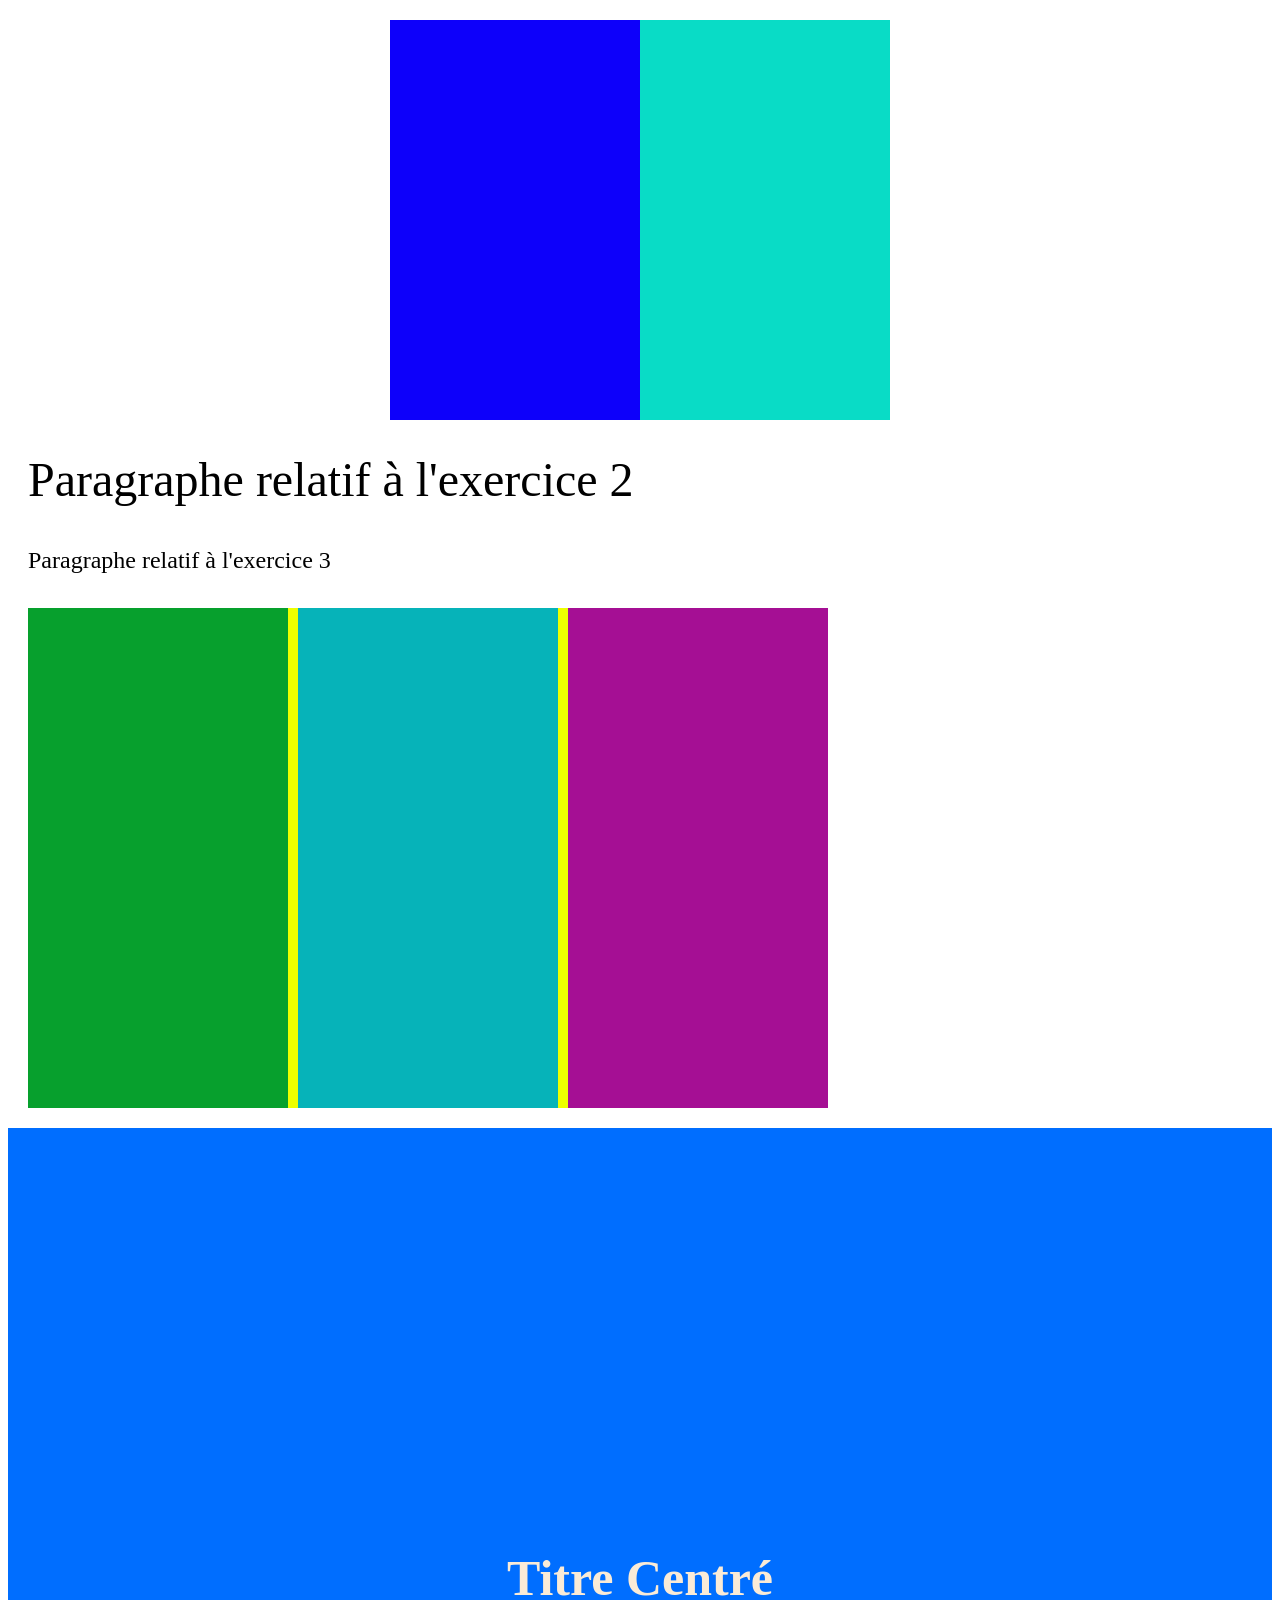
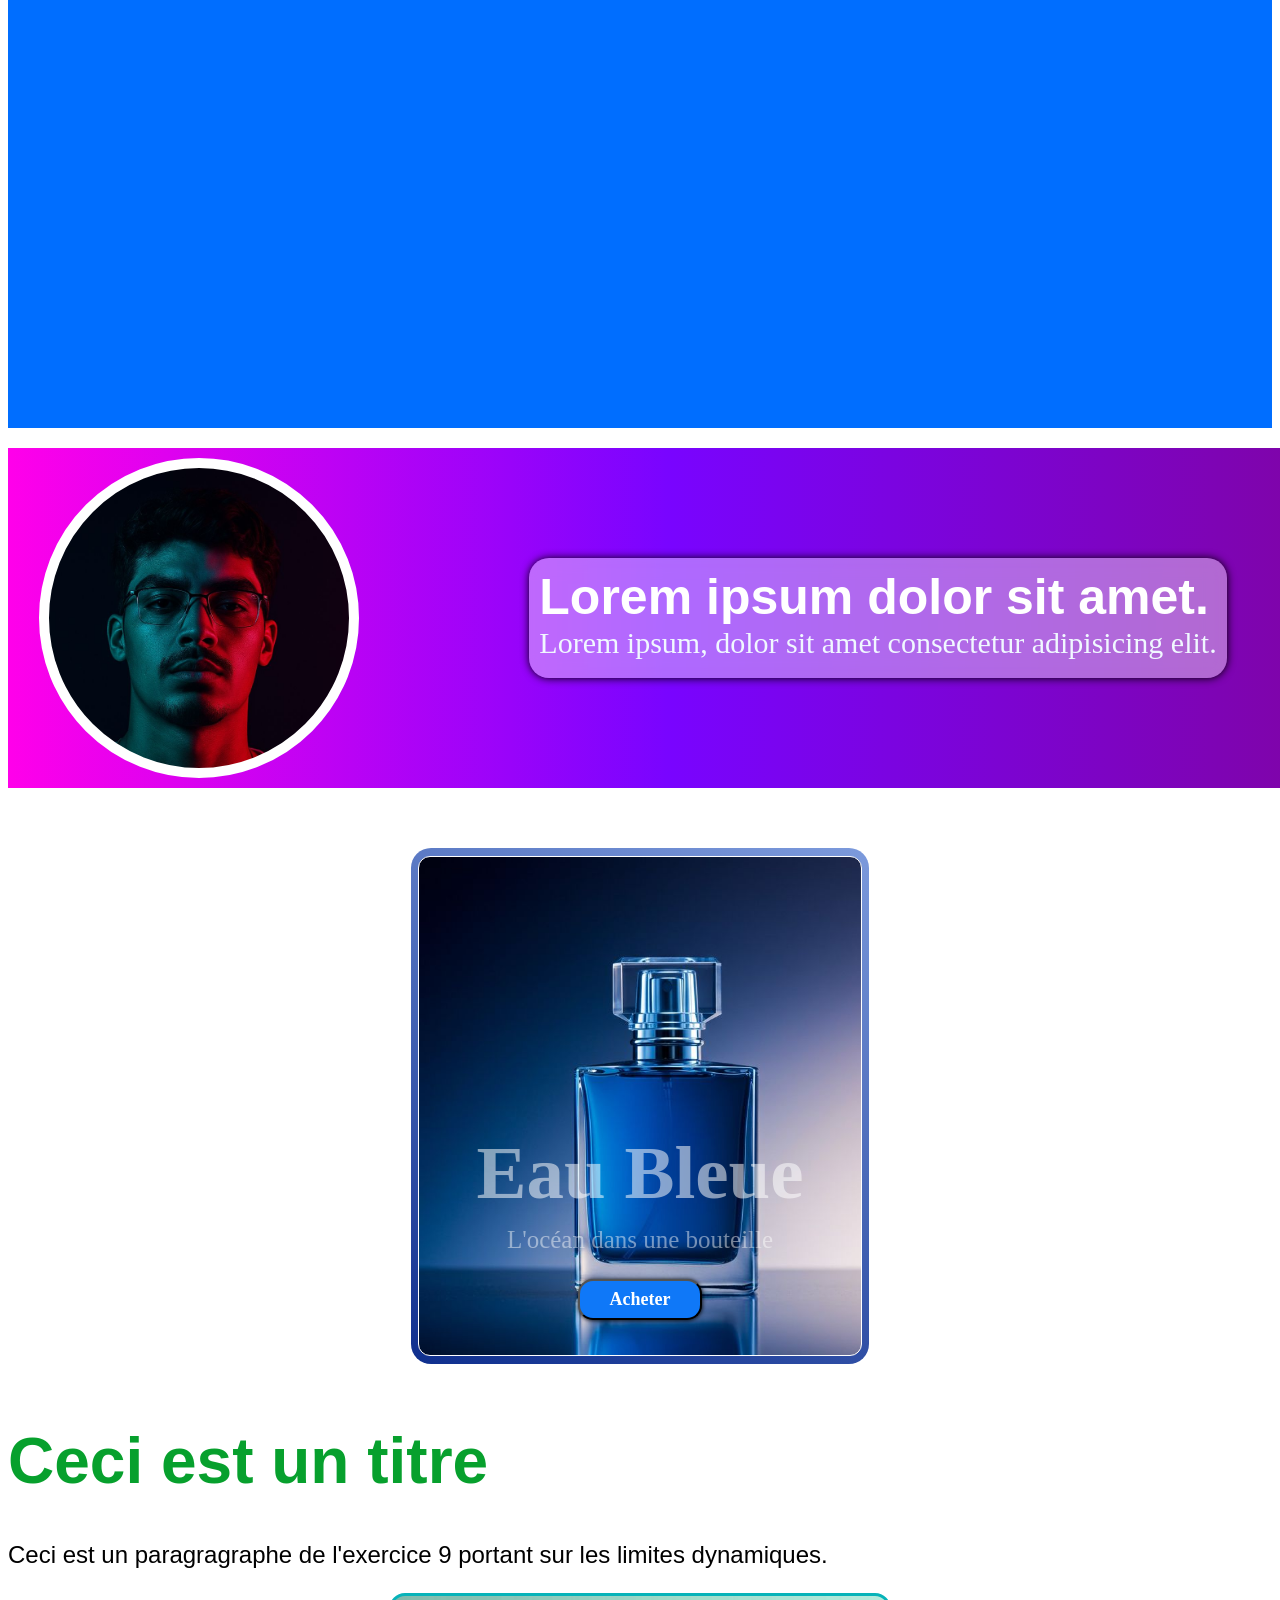
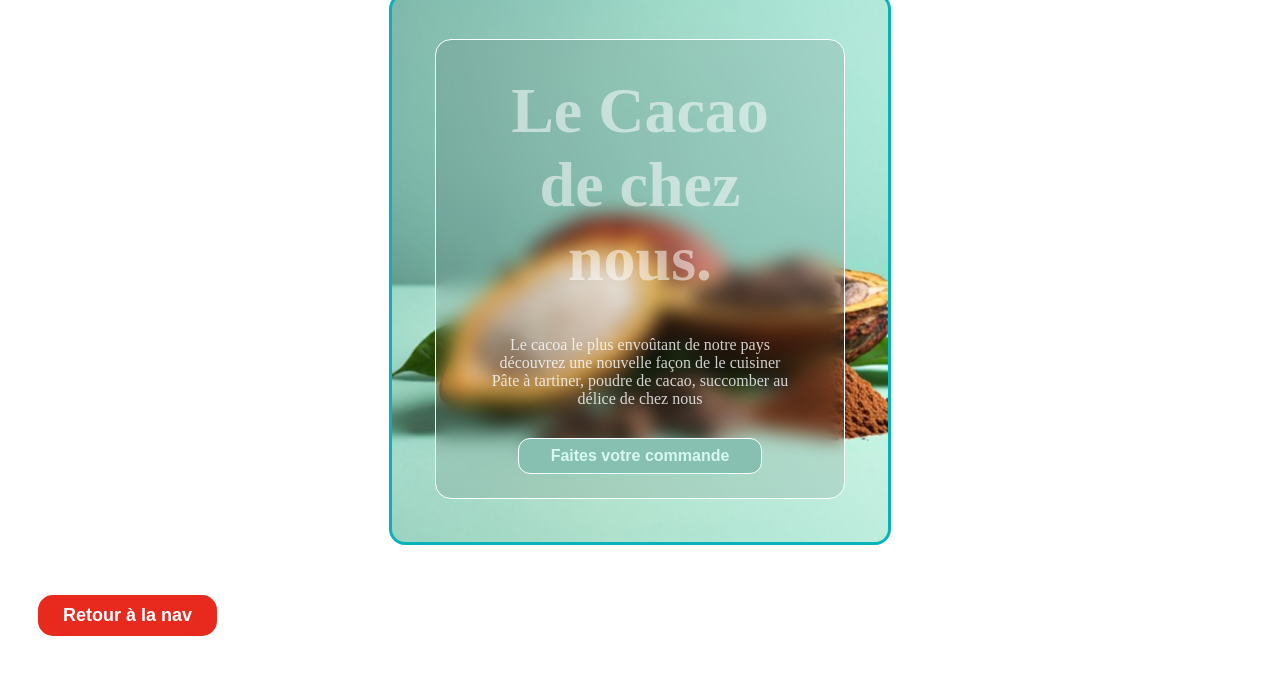
<file: src/pages/unites.html>
<!DOCTYPE html>
<html lang="en">
<head>
    <meta charset="UTF-8">
    <meta name="viewport" content="width=device-width, initial-scale=1.0">
    <link rel="stylesheet" href="../../global.css">
    <link rel="stylesheet" href="../CSS/unites.css">
    <title>Unités</title>
</head>
<body>
    <main>
        <!-- 🔹 Exercice 1 — Différence px vs %
        
        Crée une div parent de 500px de largeur.
        À l’intérieur, crée deux blocs :
        
        un en width: 250px
        un en width: 50%
        
        👉 Objectif : comprendre la différence entre valeur fixe et relative. -->
        <div class="containerExo1">
            <div class="bloc1"></div>
            <div class="bloc2"></div>
        </div>
        <!-- ---------------------------------------------------------------------------------------------------------------------------------------------------------------------------- -->
        
        
        
        
        <!-- 🔹 Exercice 2 — Utiliser em
        
        Définis :
        
        body {
            font-size: 16px;
        }
        
        Puis crée un paragraphe avec :
        
        p {
            font-size: 2em;
        }
        
        👉 Question : quelle est la taille finale ?
            Réponse à la question 
                Le paragraphe fait à présent 32px, celà s'explique par le fait qu'au départ on avait définit la taille des paragraphe à 16px, puis on a dit qu'ils devraient maintenant faire 2rem soit 16px : ce qui fait 32px au total
        👉 Ensuite imbrique un span avec font-size: 1.5em → observe l’effet cumulatif. -->
        <div class="boxExo2">
            <p><span class="sizeParaExo2">Paragraphe relatif à l'exercice 2</span></p>
        </div>
        <!-- ---------------------------------------------------------------------------------------------------------------------------------------------------------------------------- -->
        
        
        
        
        <!-- 🔹 Exercice 3 — Utiliser rem
        
        Refais l’exercice précédent mais avec rem.
        
        👉 Objectif : comprendre pourquoi rem est plus stable que em. -->
        <div class="boxExo2">
            <p class="paraExo3"><span class="sizeParaExo3">Paragraphe relatif à l'exercice 3</span></p>
        </div>
        <!-- ---------------------------------------------------------------------------------------------------------------------------------------------------------------------------- -->
        
        
        
        
        <!-- 🔹 Exercice 4 — Layout responsive avec %
        
        Crée une grille simple :
        
        un conteneur
        3 colonnes de 33.33%
        
        👉 Ajoute du gap ou des marges → corrige les débordements. -->
        <div class="gridContainerExo4">
            <div class="column colonne1"></div>
            <div class="column colonne2"></div>
            <div class="column colonne3"></div>
        </div>
        <!-- ---------------------------------------------------------------------------------------------------------------------------------------------------------------------------- -->
        
        
        
        
        <!-- 🔹 Exercice 5 — Hauteur avec vh
        
        Crée une section fullscreen :
        
        section {
        height: 100vh;
        }
        
        👉 Ajoute un texte centré verticalement et horizontalement. -->
        <section class="sectionExo5">
            <h1 class="titreExo5">Titre Centré</h1>
        </section>
        <!-- ---------------------------------------------------------------------------------------------------------------------------------------------------------------------------- -->
        
        
        
        
        <!-- 🔹 Exercice 6 — Largeur avec vw
        
        Crée une bannière :
        
        .banner {
        width: 100vw;
        }
        
        👉 Observe le scroll horizontal potentiel → corrige avec overflow. -->
        <div class="banner">
            <div class="profilBanner"></div>
            <div class="textBanner">
                <h1 class="titreBanner">Lorem ipsum dolor sit amet.</h1>
                <p class="paraBanner">Lorem ipsum, dolor sit amet consectetur adipisicing elit.</p>
            </div>
        </div>
        <!-- ---------------------------------------------------------------------------------------------------------------------------------------------------------------------------- -->
        
        
        

        <!-- 🔹 Exercice 7 — Mélange d’unités
        
        Crée une carte avec :
        
        padding en rem
        largeur en %
        border-radius en px
        
        👉 Objectif : comprendre quand utiliser chaque unité. -->
        <div class="cardExo7">
            <div class="imageCard">
                <h3 class="titreCard">Eau Bleue</h3>
                <P class="sous-titreCard">L'océan dans une bouteille</P>
                <button class="btnCard">Acheter</button>
            </div>
        </div>
        <!-- ---------------------------------------------------------------------------------------------------------------------------------------------------------------------------- -->
       
       
       
       
        <!-- 🔹 Exercice 8 — Typographie responsive
        
        Crée un titre avec :
        
        h1 {
            font-size: 5vw;
        }
        
        👉 Teste sur différentes tailles d’écran. -->
        <h1 class="title">Ceci est un titre</h1>
        <!-- ---------------------------------------------------------------------------------------------------------------------------------------------------------------------------- -->
       
       
       
       
        <!-- 🔹 Exercice 9 — Limiter avec min / max
        
        Crée un texte :
        
        p {
            font-size: clamp(16px, 2vw, 24px);
        }
        
        👉 Objectif : comprendre les limites dynamiques. -->
        <p class="paragraphe">Ceci est un paragragraphe de l'exercice 9 portant sur les limites dynamiques.</p>
        <!-- ---------------------------------------------------------------------------------------------------------------------------------------------------------------------------- -->
        
        
        
        
        <!--🔹 Exercice 10 — Cas réel (mini projet)
        
        Crée une carte produit responsive :
        
        largeur : 90% max 400px
        padding en rem
        image en 100%
        texte en rem
        bouton avec em
        
        👉 Objectif : structurer une UI propre et scalable.  -->
        <div class="CardExo10">
            <div class="textCardExo10">
                <h3 class="titreCardExo10">Le Cacao de chez  nous.</h3>
                <p class="description">Le cacoa le plus envoûtant de notre pays <br> découvrez une nouvelle façon de le cuisiner <br> Pâte à tartiner, poudre de cacao, succomber au délice de chez nous</p>
                <button class="btnCardExo10">Faites votre commande</button>
            </div>
        </div>
        <!-- ---------------------------------------------------------------------------------------------------------------------------------------------------------------------------- -->
         
        <button class="btn">
            <a href="../../index.html">Retour à la nav</a>
        </button>
    </main> 
</body>
</html>
</file>
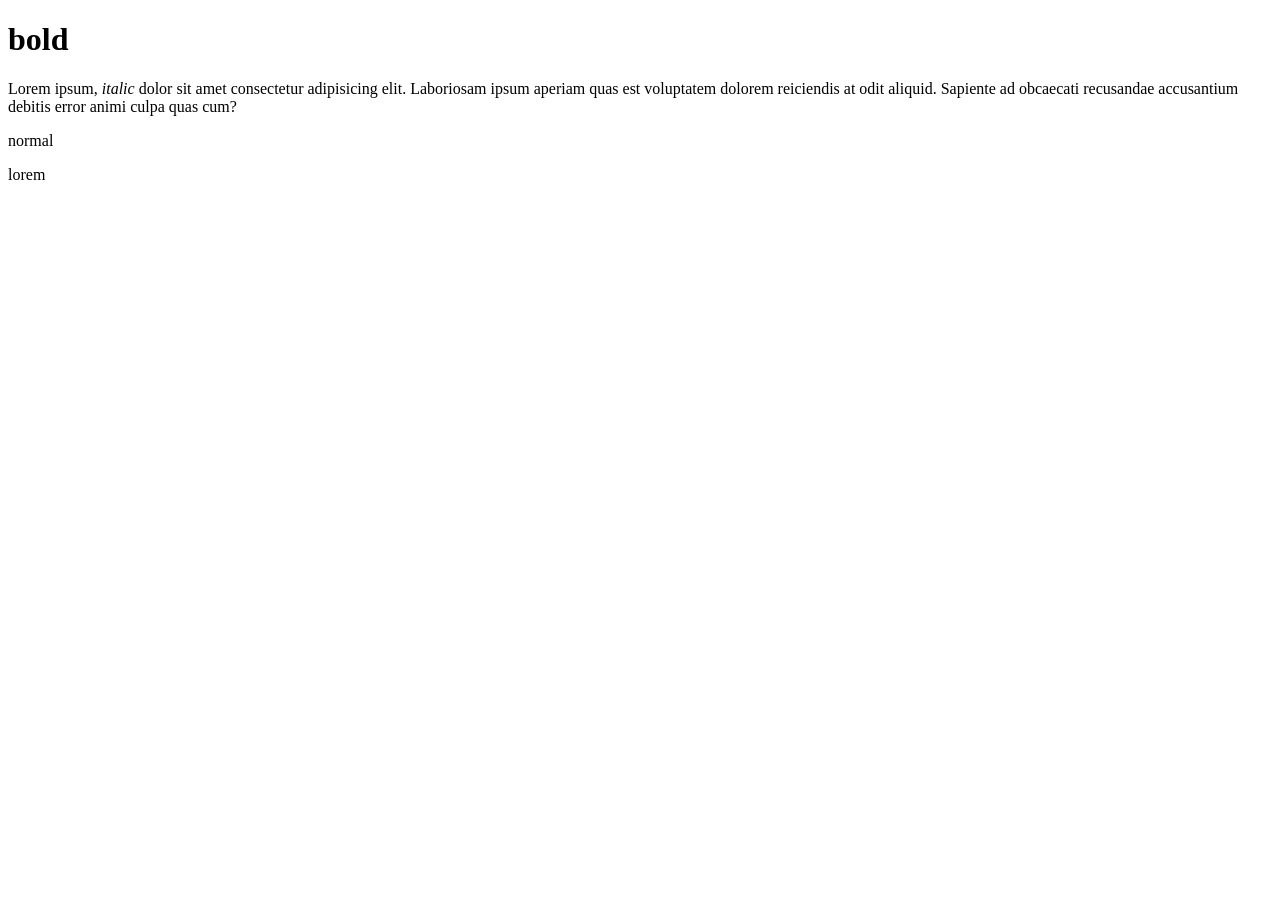
<file: src/pages/polices/polices.html>
<!-- Exercice 1 — Import simple d’une police (niveau débutant)

Objectif : comprendre comment intégrer une police externe.

Consigne :

Intègre la police Roboto depuis Google Fonts.
Applique-la à tout le texte de la page.

Contraintes :

Utiliser
<link> dans le HTML
Appliquer la police sur body

Exercice 2 — Gestion des fallback (niveau débutant +)

Objectif : maîtriser les polices de secours.

Consigne :

Utilise la police Open Sans
Ajoute une pile de fallback cohérente

Contraintes :

Exemple attendu :
font-family: 'Open Sans', Arial, sans-serif;

Challenge :

Teste en désactivant la police principale dans le navigateur

Exercice 3 — Import local avec @font-face (niveau intermédiaire)

Objectif : comprendre le fonctionnement réel des polices en production.

Consigne :

Télécharge une police (ex: Poppins)
Intègre-la localement avec @font-face

Contraintes :

Fournir au moins 2 formats (.woff2, .woff)
Définir :
font-family
src
font-weight

Exemple attendu :

@font-face {
font-family: 'Poppins';
src: url('./fonts/poppins.woff2') format('woff2'),
url('./fonts/poppins.woff') format('woff');
font-weight: normal;
}

Exercice 4 — Gestion des variantes (niveau intermédiaire +)

Objectif : gérer plusieurs styles (bold, italic, etc.)

Consigne :

Intègre 3 variantes d’une même police :
Regular
Bold
Italic

Contraintes :

Utiliser plusieurs @font-face
Appliquer chaque style à différents éléments :
h1 → bold
p → normal
em → italic

Exercice 5 — Optimisation et bonnes pratiques (niveau avancé)

Objectif : travailler comme en production.

Consigne :

Intègre une police personnalisée
Optimise son chargement

Contraintes :

Utiliser font-display: swap
Limiter le nombre de variantes
Charger uniquement les subsets nécessaires (latin par exemple)
Éviter les ralentissements (FOIT / FOUT)

Bonus (niveau senior) :

Comparer les performances entre :
Google Fonts
Police locale
Justifier ton choix dans un commentaire -->
<!DOCTYPE html>
<html lang="en">

<head>
  <meta charset="UTF-8">
  <meta name="viewport" content="width=device-width, initial-scale=1.0">
  <title>Document</title>
</head>

<body>
  <h1>bold</h1>
  <p>Lorem ipsum, <em>italic</em> dolor sit amet consectetur adipisicing elit. Laboriosam ipsum aperiam quas est
    voluptatem dolorem reiciendis at odit aliquid. Sapiente ad obcaecati recusandae accusantium debitis error animi
    culpa quas cum?</p>
  <p>normal</p>
  <p>lorem</p>
</body>

</html>
</file>
<file: global.css>
.btn {
    display: flex;
    justify-content: center;
    align-items: center;
    margin: 50px 30px ;
    border: none;
    padding: 10px 25px;
    border-radius: 15px;
    background-color: #e72a1d;
}

.btn a {
    text-decoration: none;
    font-family: Verdana, Geneva, Tahoma, sans-serif;
    font-weight: 700;
    font-size: 18px;
    color: #ffffff;
    transition: 0.3s ease;
}

.btn:hover {
        background-color: #e7641d;
}
</file>
<file: src/CSS/boites.css>
/* Exercice 1 & 2 : Comprendre la structure & Box sizing*/
.boxExo1 {
    width: 200px;
    height: 100px;
    background-color: blue;
    
    padding: 10px;
    border: 5px solid black;
    margin: 30px;

    box-sizing: border-box;
}
    
    /* Réponse à la question 1 Exercice 1:
    La taille totale occupée par l'élément est de 230px/130px */
    
    /* Réponse à la question 1 Exercice 2:
    Après l'ajout de la propriété CSS box-sizing 
    à l'élément, la taille totale occupée par celui-ci est revenu à 200px/100px 
    En effet, cette propriété permet d'effectuer le calcul de taille d'un élément
    mis avec la valeur box border-box, l'élément calcul la taille totale de l'élément 
    en excluant toutes les marges qu'il possède.*/
/* ------------------------------------------------------------------------------------------------------------ */


/* Exercice 3 : Padding asymétrique */
.btnExo3 {
    text-align: center;
    padding: 10px 30px 5px 50px;
    
    font-family: Arial, Helvetica, sans-serif;
    font-size: 18px;
    font-weight: 600;
    border-radius: 10px;
    border: 0.5px solid gray;
    color: #0d00ff;
}
/* ------------------------------------------------------------------------------------------------------------ */


/* Exercice 4 : Margin collapsing */
.containerExo4 {
    display: block;
    justify-content: center;
    align-items: center;
    margin : 35px;
}

.boxExo4 {
    width: 350px;
    height: 300px;
    margin: 50px;
}

.box1 {
    background-color: green;
}

.box2 {
    background-color: #03ff03; 
}

/* Réponse à la question :
L'espacement entre les deux div n'est pas égale à 100px 
Car elles sont toutes en display : block, autrement dit 
Leur marges vont fusionner au lieu de s'additionner */
/* ------------------------------------------------------------------------------------------------------------ */


/* Exercice 5 : Centrage horizontal */
.boxExo5 {
    width: 330px;
    height: 300px;
    margin: 0 auto;
    background-color: #0353ff;
}
/* ------------------------------------------------------------------------------------------------------------ */


/* Exercice 6 : Bordures avancées */
.cardExo6 {
    width: 350px;
    height: 300px;
    background-color: #9203ff;
    border: 2px solid black;
    border-radius:10px;
    padding: 20px;
}
/* ------------------------------------------------------------------------------------------------------------ */


/* Exercice 7 : Débordement (overflow) */
.boxExo7 {
    background-color: #0755a4;
    font-family: Georgia, 'Times New Roman', Times, serif;
    color: #e1e0e3;
    margin: 50px 0;
    height: 100px;
    overflow: hidden;
    overflow: scroll;
    overflow: auto;
}
/* ------------------------------------------------------------------------------------------------------------ */


/* Exercice 8 : Box model et inline vs block */
.spanExo8, .divExo8 {
    width: 200px;
    padding: 20px;
    margin: 20px;
    border: 2px solid black;
}
/* ------------------------------------------------------------------------------------------------------------ */


/* Exercice 9 :  Calcul de layout */
.containerBoxExo9 {
    display: flex;
    justify-content: center;
    align-items: center;
}

.boxExo9 {
    width: 33.33%;
    padding: 20px;
    border: 2px solid;
    box-sizing: border-box;
}
/* ------------------------------------------------------------------------------------------------------------ */


/* Exercice 10 :  Mini composant UI */
.cardExo10 {
    width: 400px;
    height: 600px;
    padding: 20px;
    border-radius: 15px;
    margin: 40px auto;
    position: relative;
    background: linear-gradient(to bottom, #38324D,#6B2F3C, #2A0D1B);
}

.imgExo10 {
    width: inherit;
    height: 100%;
    background-image: url('../Assets/images/sonyHeadphones.jpg');
    background-size: cover;
    background-repeat: no-repeat;
    border-radius: 10px;
    border:1px solid #6d768a;
}

.containerTextExo10 {
    position: relative;
    bottom: 600px;
    margin: 30px;
}

.titre {
    font-size: 40px;
    color: white;
    font-family: Georgia, 'Times New Roman', Times, serif;
    margin: auto auto 350px auto;
}

.sous-titre {
    font-size: 20px;
    color: white;
    font-family: Georgia, 'Times New Roman', Times, serif;
    margin: 10px 0;  
}

.description {
    font-size: 12px;
    font-family: Georgia, 'Times New Roman', Times, serif;
    color: white;
}

.btnExo10 {
    margin: 10px 0;
    padding: 10px 16px;
    font-family: Cambria, Cochin, Georgia, Times, 'Times New Roman', serif;
    font-size: 14px;
    font-weight: 700;
    border-radius: 16px;
    border: none;
    box-shadow: 1px 1px 9px black;
    cursor: pointer;
    transition: 0.3s ease;
}

.btnExo10:hover {
    background-color: #0755a4;
    color: white;
}
.containerBtnPrix {
    display: flex;
    align-items: center;
    gap: 25px;
    margin: 0;
}

.prix {
    color: white;
    font-family: Georgia, 'Times New Roman', Times, serif;
    font-size: 25px;
    margin: 0;
}
/* ------------------------------------------------------------------------------------------------------------ */
</file>
<file: src/CSS/couleurs.css>
/* Exercice 1 : Couleur de texte simple */
p {
    color: red;
}
/* ----------------------------------------------------------------------------------------------------------------------- */



/* Exercice 2 : Couleur de fond */
body {
    background-color: #a7a7ff;
}
/* ----------------------------------------------------------------------------------------------------------------------- */



/* Exercice 3 : Couleurs nommées vs HEX */
.boxExo3 {
    margin: 20px 0;
    width: 400px;
    height: 100px;
}

.box1Exo3 {
    background-color: blue;
}

.box2Exo3 {
    background-color: #3498db;
}
/* La couleur en Hexadécimal est plus précise par rapport à la couleur nommée */
/* ----------------------------------------------------------------------------------------------------------------------- */



/* Exercice 4 : RGB */
/* h1 {
    color: rgb(255, 0, 0);
} Pour obtenir du rouge*/

/* h1 {
    color: rgb(0, 255, 0);
} Pour obtenir du vert*/

h1 {
    color: rgb(0, 0, 255);
} 
/* Pour obtenir du bleu */ 
/* ----------------------------------------------------------------------------------------------------------------------- */


/* Exercice 5 : Transparence avec RGBA */
.boxExo5 {
    width: 450px;
    height: 200px;
    background-color: rgba(255, 0, 0, 0.5)
}

h3 {
    color: white;
    font-family:Arial, Helvetica, sans-serif;
}
/* ----------------------------------------------------------------------------------------------------------------------- */



/* Exercice 6 : HSL */
.boxExo6 {
    margin: 20px 0;
    width: 550px;
    height: 100px;
}

.box1 {
    background: hsl(360, 100%, 50%);
}

.box2 {
    background: hsl(360, 100%, 80%);
}

.box3 {
    background: hsl(360, 100%, 20%);
}
/* ----------------------------------------------------------------------------------------------------------------------- */



/* Exercice 7 : Hover interactif */
.btnExo7 {
    padding: 15px 25px;
    font-family: sans-serif;
    font-size: 18px;
    font-weight: 700;
    color: green;
    border: none;
    border-radius: 20px;
    background-color: #ffffff;
    cursor: pointer;
    transition: 0.5s ease;
}

.btnExo7:hover {
    background-color: green;
    color: #ffffff;
}
/* ----------------------------------------------------------------------------------------------------------------------- */


/* Exercice 8 : Palette de couleurs */
.containerExo8 {
    margin: 45px 0;
    display: flex;
    align-items: center;
    justify-content: center;
    gap: 20px;
}

.boxExo8 {
    width: 170px;
    height: 200px;
    border-radius: 20px;
    display: flex;
    align-items: center;
    justify-content: center;
    font-family: Arial, Helvetica, sans-serif;
    font-size: 18px;
    text-align: center;
    color: white;
    font-weight: 400;
}

.primaire {
    background-color: #A75F75;
}

.secondaire {
    background-color: #0058BA;
}

.accent {
    background-color: #FDB815;
}

.fond {
    background-color: #03328C;
}

.texte {
    background-color: #ffffff ;
    color: #000000;
}
/* ----------------------------------------------------------------------------------------------------------------------- */



/* Exercice 9 : Dégradé */
body {
    background: linear-gradient(to right, blue, purple);
}
/* ----------------------------------------------------------------------------------------------------------------------- */



/* Exercice 10 : Mini projet (cartes UI) */
.cardExo10 {
    width: 600px;
    height: 450px;
    background-color: #fff;
    border-radius: 16px;
    background: linear-gradient(to top, #98de88, #d9ee8d);
    padding: 25px;
}

.imgExo10 {
    width: inherit;
    height: 55%;
    background-image: url('../Assets/images/produitDeBeaute.jpg');
    background-size: cover;
    background-repeat: no-repeat;
    border-radius: 10px;
}

.titreExo10 {
    font-family: Georgia, 'Times New Roman', Times, serif;
    font-size: 25px;
    color: #29540F;
    margin: 20px 0 25px 0 ;
}

.texteExo10 {
    font-family: Georgia, 'Times New Roman', Times, serif;
    font-size: 15px;
    line-height: 20px;
    color: #214e04;
    text-align: justify;
}

.btnExo10 {
    font-family: Georgia, 'Times New Roman', Times, serif;
    font-size: 18px;
    color: #214e04;
    padding: 15px 25px;
    border: 0.5px solid #214e04;
    border-radius: 20px;
    background-color: #D7CAC8;
    transition: 0.5s ease;
    cursor: pointer;
}


.btnExo10:hover {
    border: 0.5px solid #ffffff;
    background-color: #214e04;
    color: #ffffff;
}

/* ----------------------------------------------------------------------------------------------------------------------- */
</file>
<file: src/CSS/flexbox.css>
/* Exercice 1 : Centrage parfait */
.container {
    height: 100vh;
    background-color: #ff0062;
    display: flex;
    justify-content: center;
    align-items: center;
    margin: 20px auto;
}

.box {
    height: 30%;
    width: 30%;
    background-color: #fff;
}
/* ---------------------------------------------------------------------------------------------------------------------------------------------------------- */


/* Exercice 2 : Navigation horizontale */
.navbar {  
    width: 100%;
    height: 80px;
    background-color: lawngreen;
    padding: 10px 0;
    border-radius: 10px;

    display: flex;
    justify-content: center;
    align-items: center;
}

.navbar ul {
    display: flex;
    justify-content: space-around;
    align-items: center;
    width: 100vw;
}

.navbar ul li {
    list-style-type: none;
    font-family: Verdana, Geneva, Tahoma, sans-serif;
}

.navbar ul li a {
    font-style: none;
    text-decoration: none;
    color: #257602;
    font-weight: 600;
    font-size: 18px;
}
/* ---------------------------------------------------------------------------------------------------------------------------------------------------------- */


/* Exercice 3 : Card layout simple */
.cardExo3 {
    width: 450px;
    height: 400px;
    display: flex;
    align-items: center;
    justify-content: space-evenly;
    flex-direction: column;

    background-color: #ff9900;
    margin: 30px auto;
    border-radius: 16px;
}

.titreExo3 {
    font-family: 'Segoe UI', Tahoma, Geneva, Verdana, sans-serif;
    font-size: 2.5rem;
    margin: 0;
}

.paraExo3 {
    font-family: 'Lucida Sans', 'Lucida Sans Regular', 'Lucida Grande', 'Lucida Sans Unicode', Geneva, Verdana, sans-serif;
    font-size: 0.9rem;
    font-weight: 200;
    text-align: justify;
    margin: 0;
}

.btnExo3 {
    margin: 0;
    font-size: 1rem;
    font-family: Arial, Helvetica, sans-serif;
    color: #ff9900;
    padding: 0.3em 1em ;
    border-radius: 12px;
    font-weight: bolder;
    border: 0.1px solid white;
    cursor: pointer;
    transition: 0.3ms ease;
}

.btnExo3:hover {
    background-color: #eaff01;
}
/* ---------------------------------------------------------------------------------------------------------------------------------------------------------- */


/* Exercice 4 : Grille flexible */
.containerlist {
    display: flex;
    background-color: #a8dcee;
    width: 100%;
    height: 800px;
    padding: 20px 0;
    flex-wrap: wrap;
    
}

.bloc {
    width: 250px;
    height: 150px;
    margin: 10px;
    border-radius: 12px;
}

.bloc1 {
    background-color: #fff;
}

.bloc2 {
    background-color: #ff0000;
}

.bloc3 {
    background-color: #80ff00;
}

.bloc4 {
    background-color: #ff7301;
}

.bloc5 {
    background-color: #008ebd;
}

.bloc6 {
    background-color: #140f99;
}

.bloc7 {
    background-color: #ff00e1;
}

.bloc8 {
    background-color: #e5ff00;
}

.bloc9 {
    background-color: #ff0284;
}

.bloc10 {
    background-color: #a7b5d3;
}
/* ---------------------------------------------------------------------------------------------------------------------------------------------------------- */


/* Exercice 5 : Justify-content avancé */
.containerExo5 {
    display: flex;
    align-items: center;
    /* justify-content: space-between;  Les éléments sont espacés entre eux */
    /* justify-content: space-around; Les éléments sont espacés entre eux et il y a une marge de chaque côté (gauche te droite) du parent */
    /* justify-content: space-evenly; Les éléments sont espacés de manière égale à l'interieur du parent y compris les marges gauche et drote */
    justify-content: center;
    width: 100%; 
    height: 500px;
    background-color: #00fe94;
    margin: 20px 0;

    
}

.blocExo5 {
    width: 200px;
    height: 300px;
    margin: 10px;
    border-radius: 10px;
}

.elmt1 {
    background-color: #ff03ea;
}

.elmt2 {
    background-color: #920386;
}

.elmt3 {
    background-color: #5a3154;
}

.elmt4 {
    background-color: #2b0227;
}
/* ---------------------------------------------------------------------------------------------------------------------------------------------------------- */


/* Exercice 6 : Align-items vs Align-content */
.containerExo6 {
    display: flex;
    /* align-content: baseline;
    align-content: center;
    align-content: flex-start;
    align-content: normal;
    align-items: flex-end; */
    /* align-content: flex-start;
    align-items: flex-end;
    align-items: normal;
    align-items: baseline; */
    align-items: center;
    align-content: center;
    flex-wrap: wrap;
    width: 100%;
    height: 400px;
    background-color: #02ff28;
}

.blocExo6 {
    width: 100px;
    height: 100px;
    margin: 10px;
    border-radius: 10px;
    background-color: #029504;
}
/* ---------------------------------------------------------------------------------------------------------------------------------------------------------- */


/* Exercice 7 : Layout type dashboard */
.dashboard {
    display: flex;
    width: 100%;
    height: 700px;
    background: linear-gradient(45deg,#00B3A6,#6ee8ab);
    margin: 20px 0;
    border-radius: 15px;
}

.sidebar {
    width: 20%;
    height: 90%;
    backdrop-filter: blur(10px);
    background-color: #ffffff62;
    margin: 20px;
    border-radius: 10px;
    padding: 16px;

    display: flex;
    align-items: center;
    justify-content: flex-start;
    flex-direction: column;
    box-shadow: 0.1px 0.2px 5px black;
}

.navigation {
    display: flex;
    align-items: flex-start;
    justify-content: space-evenly;
    flex-direction: column;
    gap: 25px;
}

.titre {
    font-family: Georgia, 'Times New Roman', Times, serif;
    font-size: 40px;
    font-weight: bolder;
    color: white;
}

.navigation ul {
    display: flex;
    flex-direction: column;
    gap: 30px;
    margin-bottom: 30px;
}

.navigation li {
    list-style-type: none;
}

.navigation li a{
    text-decoration: none;
    font-family: Arial, Helvetica, sans-serif;
    font-size: 20px;
    color: #05615b;
    cursor: pointer;
    transition: 0.3ms ease;
}

.navigation li a:hover {
    color: #ffffff;
    text-decoration: underline;
}

.boxInfo {
    margin-top: 20px;
    display: flex;
    align-items: center;
    width: 250pxx;
    height: 100px;
    border-radius: 10px;
    background-color: #fff;
    padding: 0 20px;
    gap: 20px;
}

.cerclePhoto {
    width: 30px;
    height: 30px;
    border-radius: 50%;
    background-color: #046ce2;
}

.btndash {
    margin: 30px 0;
    padding: 8px 30px;
    font-family: Arial, Helvetica, sans-serif;
    font-size: 16px;
    color: #1aac79;
    font-weight: bolder;
    border-radius: 15px;
    border: 0.2px solid rgb(72, 207, 207);
    box-shadow: 0.1px 0.1px 3px black;
    cursor: pointer;
    transition: 5ms ease;
}

.btndash:hover {
    color: white;
    background-color: #1aac79;
}

.info {
    font-family: Arial, Helvetica, sans-serif;
    font-size: 16px;
    color: #057069;
}

.statut {
    font-size: 12px;
    color: #02ff28;
}

.main {
    display: flex;
    flex-direction: column;
    width: 660px;
    margin-top: 20px;
}

.sectionLeft {
    display: flex;
    justify-content: center;
    flex-direction: column;
    width: inherit;
}

.card {
    height: 200px;
    border-radius: 12px;
    background-color: #fff;
    display: flex;
    flex-direction: column;
    justify-content: center;
    padding: 20px;
    box-shadow: 0.1px 0.2px 5px black;
    
}

.titreCard {
    font-family: 'Times New Roman', Times, serif;
    font-size: 40px;
    margin: 0 0 20px 0;
    color: #00B3A6;
}

.sous-titreCard {
    font-family: Arial, Helvetica, sans-serif;
    font-size: 16px;
    margin: 0 0 25px 0;
    color: #001311;
}

.boutonCard {
    display: flex;
    gap: 20px;
}

.btnCard {
    padding: 10Px 20Px;
    font-size: 15px;
    border-radius: 10px;
    border: 0.4px solid gray;
    cursor: pointer;
    transition: 0.4ms ease;
}

.btnCard1 {
    color: #00B3A6;
}

.btnCard2 {
    color: #fdffff;
    background-color: #00B3A6;
}

.btnCard2:hover {
    color: #00B3A6;
    background-color: #ecf3f1;
}

.btnCard1:hover {
    color: #ffffff;
    background-color: #00B3A6;
}

.boites {
    display: flex;
    margin: 30px 0;
    gap: 30px;
}

.element {
    display: flex;
    align-items: center;
    justify-content: center;

    width: 200px;
    height: 80Px;
    background-color: #fff;
    border-radius: 5px;
    border: 1px solid black;
    box-shadow: 0.1px 0.2px 5px black;
    gap: 12px;
    font-size: 19px;
    font-weight: 100;
    font-family: Arial, Helvetica, sans-serif;
    padding: 0 10px;
}

.indice {
    width: 45px;
    height: 45px;
    background-color: #7fc295;
    border-radius: 5px;
}

.sectionRight {
    display: flex;
    flex-direction: column;
    width: 30%;
    background-color: #61c7b6;
    margin: 20px 20px;
    border-radius: 12px;
    box-shadow: 0.1px 0.2px 5px black;
}

.titreSectionRight {
    text-align: center;
    font-family: 'Times New Roman', Times, serif;
    font-size: 35px;
    color: white;
}

.containerCardFin{
    display: flex;
    align-items: center; 
    justify-content: space-evenly; 
    height: 270px;
    background-image: url('../Assets/images/graph.jpeg');
}

.cardFin {
    width: 150px;
    height: inherit;
}

.cardFinB {
    background-color: #0ba3a844;
}

.cardFinA {
    background-color: #1ac1c767;
}

.containerRight{
    display: flex;
    flex-direction: column;
    align-items: center;
    justify-content: space-evenly;
    gap: 30px;
    margin: 25px 0;
}

.activity {
    padding: 0 10px;
    display: flex;
    align-items: center;
    width: 300px; 
    height: 40px;
    background-color: #fafafa;
    padding: 10px 0 ;
    border-radius: 12px;
    gap: 20px;
} 

.titreDescript {
    font-family: Arial, Helvetica, sans-serif;
    font-size: 20px;
    color: #e0e9e6;
    margin: 0 0 0 20px;
}

.space {
    width: 45px;
    height: 45px;
    background-color: #29a9ad;
    border-radius: 5px;
    margin: 0 10px;
}

.description {
    font-family: Cambria, Cochin, Georgia, Times, 'Times New Roman', serif;
    font-size: 18px;
    color: #008ebd;
    font-weight: bolder;

}

.statut2 {
    font-family: Arial, Helvetica, sans-serif;
    font-size: 12px;
    color: #00B3A6;
}
/* ---------------------------------------------------------------------------------------------------------------------------------------------------------- */
</file>
<file: src/CSS/fond_bordure.css>
/* Exercice 1 : Couleur de fond simple */
.boxExo1 {
    width: 300px;
    height: 150px;
    background-color: blue;
}
/* ------------------------------------------------------------------------------------------------------------------- */


/* Exercice 2 & 3 : Image de fond & Image de fond responsive */
.imgFondExo2 {
    margin: 20px 0;
    width: 400px;
    height: 200px;
    background-image: url('../Assets/images/coucherSoleil.jpg');
    background-position: center;
    background-repeat: no-repeat;
    background-size: cover;
}
/* ------------------------------------------------------------------------------------------------------------------- */



/* Exercice 4 : Dégradé simple */
.boxExo4 {
    width: 600px;
    height: 300px;
    background-image: linear-gradient(to right, red, yellow);
}
/* ------------------------------------------------------------------------------------------------------------------- */



/* Exercice 5 : Dégradé avancé */
.boxExo5 {
    margin: 20px 0;
    width: 600px;
    height: 300px;
    background-image: linear-gradient(45deg, #fdfca5, #ff5631, #634aff);
}
/* ------------------------------------------------------------------------------------------------------------------- */



/* Exercice 6 : Bordure simple */
.bordureExo6 {
    width: 450px;
    height: 200px;
    border: 2px solid black;
}
/* ------------------------------------------------------------------------------------------------------------------- */



/* Exercice 7 : Bordures différentes */
.borduresExo7 {
    margin: 20px 0;
    width: 450px;
    height: 200px;
    border-top: 2px solid red;
    border-right: 2px solid green;
    border-bottom: 2px solid blue;
    border-left: 2px solid yellow;
}
/* ------------------------------------------------------------------------------------------------------------------- */



/* Exercice 8 : Bordures arrondies */
.cardExo8 {
    margin: 20px 0;
    width: 500px;
    height: 300px;
    border: 2px solid yellowgreen;
    border-radius: 20px;
}
/* ------------------------------------------------------------------------------------------------------------------- */



/* Exercice 9 : Cercle parfait */
.cercleExo9 {
    width: 150px;
    height: 150px;
    background-color: #fc9c01;
    border-radius: 50%;
}
/* ------------------------------------------------------------------------------------------------------------------- */



/* Exercice 10 : Carte stylée (niveau avancé) */
.cardExo10 {
    margin: 45px 0;
    width: 400px;
    height: 450px;
    border: 1.5px solid #bb00ff;
    border-radius: 20px;
}

.imageExo10 {
    width: inherit;
    height: 220px;
    background-image: url('../Assets/images/coucherSoleil.jpg');
    background-size: cover;
    border-radius: 20px 20px 0 0;
}

.titreExo10 {
    font-family:Georgia, 'Times New Roman', Times, serif;
    font-size: 40px;
    text-shadow: 0.4px 0.4px 0.5px black;
    color: #ca01fc;
    margin: 18px 0 15px 0;
    padding: 0 20px;
}

.paraExo10 {
    font-family: Arial, Helvetica, sans-serif;
    font-weight: 600;
    font-size: 16px;
    margin: 0  20px;
    line-height: 25px;
    text-align: justify;
    color: #d691f0;
}

.btnExo10 {
    padding: 10px 20px;
    font-family: Arial, Helvetica, sans-serif;
    font-size: 16px;
    font-weight: 700;
    color: #ffffff;
    margin: 27px 25px;
    border-radius: 15px;
    border: none;
    background-image: linear-gradient(45deg, #d691f0, #634aff);
    cursor: pointer;
}

.btnExo10:hover {
    background-image: linear-gradient(45deg, #634aff, #d691f0);
}
/* ------------------------------------------------------------------------------------------------------------------- */
</file>
<file: src/CSS/selecteur.css>
/* EXERCICE 1 */
#selecteurs {
    h1 {
        color: red;
    }
    
    .text {
        color: blue;
    }
    
    #title {
        text-transform: uppercase;
    }
}
/* ----------------------------------------------------------------------------- */

/* EXERCICE 2 */
* {
    padding: 0;
    margin: 0;
    box-sizing: border-box;
    padding: 5px 5px ;
}
/* ----------------------------------------------------------------------------- */

/* EXERCICE 3 */
.container {
    p {
        color: green;
    }
}
/* ----------------------------------------------------------------------------- */

/* EXERCICE 4 */
.container > p {
    color: red;
}
/* ----------------------------------------------------------------------------- */

/* EXERCICE 5 */
section h2 + p  {
    color : #8cd907;
    font-size: 18px;
    font-weight: 900;
}
/* ----------------------------------------------------------------------------- */

/* EXERCICE 6 */
section h2 ~ p  {
    color : #d207d9;
    font-family: 'Lucida Sans', 'Lucida Sans Regular', Verdana, sans-serif;
}
/* ----------------------------------------------------------------------------- */

/* EXERCICE 7 */
input[type="text"] {
    width: 300px;
    padding: 10px 15px ;
    
    font-size: 15px;
    border-radius: 15px;
    background-color: #dff6fc;
    color: #210fac;   
}

input[placeholder] {
    color: red;
    box-shadow: 1px 1px 5px rgba(0, 0, 0, 0.507);
}
/* ----------------------------------------------------------------------------- */

/* EXERCICE 8 */

ul li:first-child:hover {
    color: #08fa00;
}

ul li:first-child {
    cursor: pointer;
    color: #ff00f7;
    list-style-type:circle;
}

ul li:last-child {
    color: #fa0070;
    list-style-type: none;
    font-size: 18px;
    font-weight: 200;
    font-family: 'Gill Sans', 'Gill Sans MT', Calibri, 'Trebuchet MS', sans-serif;
}
/* ----------------------------------------------------------------------------- */

/* EXERCICE 9 */
ul li:nth-child(even) {
    color: grey;
}

ul li:nth-child(odd) {
    color: black;
}
/* ----------------------------------------------------------------------------- */

/* EXERCICE 10 */
.card .description {
    font-family: sans-serif;
    font-size: 25px;
    color: #fa0070;
}

.card p {
    font-size: x-large;
    color: rgb(147, 96, 35);
}

.card p:nth-child(3) {
    cursor: pointer;
}

.card h3 {
    color: #08fa00;
    font-size: 45px;
    font-weight: 100;
}
/* ----------------------------------------------------------------------------- */
</file>
<file: src/CSS/textes.css>
/* Exercice 1 : les bases du texte */
.paraExo1 {
    color: yellowgreen;
    font-size: 18px;
    font-family: Arial, Helvetica, sans-serif;  
}
/* -------------------------------------------------------------------------------------- */


/* Exercice 2 : Gras, italique, transformation */
.titreExo2 {
    text-transform: uppercase;
    font-weight: bolder;
}

.paraExo2 {
    font-style: italic;
}
/* -------------------------------------------------------------------------------------- */


/* Exercice 3 : Alignement du texte */
.paraExo3 {
    font-size: 16px;
}

.para1Exo3 {
    text-align: left;
}

.para2Exo3 {
    text-align: center;
}

.para3Exo3 {
    text-align: right;
}

.para4Exo3 {
    text-align: justify;
}
/* -------------------------------------------------------------------------------------- */


/* Exercice 4 : Espacement entre les lignes */
.paraExo4 {
    line-height: 30px;
}
/* -------------------------------------------------------------------------------------- */


/* Exercice 5 : Espacement des lettres et mots */
.titreExo5 {
    letter-spacing: 10px;
}

.paraExo5 {
    font-size: 18px;
    word-spacing: 16px;
    
}
/* -------------------------------------------------------------------------------------- */


/* Exercice 6 : Soulignement et décoration */
.lienExo5 {
    text-decoration: none;
}

.lienExo5:hover {
    text-decoration: underline;
}
/* -------------------------------------------------------------------------------------- */


/* Exercice 7 : Ombre sur le texte */
.titreExo7 {
    text-shadow: 1px 1px 0.8px black;
    color: green;
}
/* -------------------------------------------------------------------------------------- */


/* Exercice 8 :  Police personnalisée (Google Fonts) */
body {
    font-family: Sora, sans-serif;
}
/* -------------------------------------------------------------------------------------- */


/* Exercice 9 : Hiérarchie typographique */
.pageExo9 {
    display: flex;
    flex-direction: column;
    align-items: center;
    justify-content: center;
    margin: 35px 20px;
    background-color: lightgoldenrodyellow;
}

.titreExo9 {
    margin: 20px 0;
    font-family: Sora, sans-serif;
    font-size: 50px;
    text-shadow: 1px 1px 0.5px black;
    color: #f29018;
}

.sousTitreExo9 {
    margin: 0 0 30px 0 ;
    font-family: sans-serif;
    font-size: 30px;
    font-weight: 700;
    text-align: center;
    text-shadow: 1px 1px 0.4px black;
    color: #f29018;
}

.paraExo9 {
    margin: 10px 250px;
    text-align: justify;
    font-family: sans-serif;
    color: #cf7609;
    line-height: 25px;
}
/* -------------------------------------------------------------------------------------- */


/* Exercice 10 : Carte stylée (mini projet) */
.cardExo10 {
    width: 770px;
    height: 450px;
    background-image: linear-gradient(45deg, #ffe53b, #ff2525, #e8850b) ;
    display: flex;
    position: relative;
    left: 300px;
    border-radius: 10px;
    box-shadow: 1.5px 2.5px 0.7px #424141c8;
    border: 0.5px solid #cf7609;
}

.profil {
    width: 45%;
    background-image: linear-gradient(40deg,#ff2525, #e8850b, #ffe53b) ;
    border: 1.5px solid #fff2f24e;
    border-radius: 10px;
    margin: 15px 0 15px 15px;
}
.container {
    width: 55%;
    padding: 25px 30px ;
    border-radius: 10px;
    display: flex;
    flex-direction: column;
}

.titreCardExo10 {
    margin: 8px 0 15px 0 ;
    font-size: 35px;
    text-align: center;
    color: beige;
    text-shadow: 1px 0.5px 0.4px black;
    
}

.sousTitreCardExo10 {
    margin: 0 0 35px 0;
    text-align: center;
    text-shadow: 1px 0.5px 0.4px black;
    font-size: 25px;
    color: beige;
    font-family: Arial, Helvetica, sans-serif;
    word-spacing: 8px;
}

.paraCardExo10 {
    margin: 0 25px;
    text-align: justify;
    font-family: Arial, Helvetica, sans-serif;
    font-size: 16px;
    font-weight: bold;
    color: beige;
    text-shadow:  0.1px 0.1px 0.4px black;
    line-height: 25px;
}

.linkCardExo10 {
    margin-top: 20px;
    text-decoration: none;
    text-align: center;
    font-family: Sora, sans-serif;
    font-size: 18px;
    font-weight: bolder;
    color: rgb(255, 171, 2);
    text-shadow:  0.1px 0.2px 0.4px black;
    background-color: #fff;

    width: 100px;
    padding: 10px 20px;
    border-radius: 15px;

    display: flex;
    align-items: center;
    justify-content: center;
    position: relative;
    left: 125px;
}

.linkCardExo10:hover {
    color: #ffffff;
    background-color: #e8850b;   
}
/* -------------------------------------------------------------------------------------- */
</file>
<file: src/CSS/unites.css>
/* Exercice 1 : Différence px vs % */
.containerExo1 {
    width: 500px;
    height: 400px;
    background-color: #1efd00;
    display: flex;
    align-items: center;
    justify-content: center;
    margin: 20px auto;
}

.bloc1 {
    width: 250px;
    height: inherit;
    background-color: #0d00fa;
}


.bloc2 {
    width: 50%;
    height: inherit;
    background-color: #09dcc6;
}
/* ------------------------------------------------------------------------------------------------------- */


/* Exercice 2 : Utiliser em */
body {
    font-size: 16px;
}

p {
    font-size: 2em;
}

.boxExo2 {
    margin: 0 20px;
}
.sizeParaExo2 {
    font-size: 1.5em;
}
/* ------------------------------------------------------------------------------------------------------- */



/* Exercice 3 : Utiliser rem */
body {
    font-size: 16px;
}

.paraExo3 {
    font-size: 2rem;
}

.boxExo2 {
    margin: 0 20px;
}
.sizeParaExo3 {
    font-size: 1.5rem;
}
/* ------------------------------------------------------------------------------------------------------- */



/* Exercice 4 : Layout responsive avec % */
.gridContainerExo4 {
    width: 800px;
    height: 500px;
    margin: 20px;
    gap: 10px;
    display: flex;
    background-color: #eeff00;
}

.column {
    width: 33.3%;
}

.colonne1 {
    background-color: #07a02d;
}

.colonne2 {
    background-color: #06b3b9;
}

.colonne3 {
    background-color: #a50f94;
}
/* ------------------------------------------------------------------------------------------------------- */


/* Exercice 5 : Hauteur avec vh */
.sectionExo5 {
    height: 100vh;
    display: flex;
    align-items: center;
    justify-content: center;
    background-color: #006eff;
}

.titreExo5 {
    font-family: Georgia, 'Times New Roman', Times, serif;
    font-size: 50px;
    color: antiquewhite;
}
/* ------------------------------------------------------------------------------------------------------- */


/* Exercice 6 : Largeur avec vw */
.banner {
    margin: 20px 0 20px 0;
    padding: 20px;
    height: 300px;
    width: 100vw;
    background: linear-gradient(to right,#ff00ea, #7904ff, rgb(127, 4, 165));
    
    display: flex;
    justify-content: center;
    align-items: center;
    gap: 100px;
    
    position: relative;
}

body {
    overflow-x: hidden;
}

.textBanner {
    padding: 10px;
    height: 100px;
    background-color: #ffffff67;
    backdrop-filter: blur(10px);
    box-shadow: 0.2px 0.3px 8px black;
    border-radius: 20px; 
    text-align: center;   
}

.titreBanner {
    font-family: Arial, Helvetica, sans-serif;
    font-size: 50px;
    text-align: left;
    color: #ffffff;
    margin: 0;
}

.paraBanner {
    font-family: Cambria, Cochin, Georgia, Times, 'Times New Roman', serif;
    font-size: 30px;
    color: aliceblue;
    text-align: justify;
    margin: 0 0;
}

.profilBanner {
    position: relative;
    right: 70px;
    background-image: url('../Assets/images/photoProfil.jpg');
    width: 300px;
    height: 300px;
    border-radius: 50%;
    background-repeat: no-repeat;
    background-size: cover;
    border:10px solid rgb(255, 255, 255);
}

/* ------------------------------------------------------------------------------------------------------- */


/* Exercice 7 : Mélange d’unités */
.cardExo7 {
    margin: 60px auto;
    width: 35%;
    height: 500px;
    background: linear-gradient(25deg, #0f2f8e, #7c9adc);
    border-radius: 20px;

    display: flex;
    flex-direction: column;
    align-items: center;
    justify-content:flex-start;
    padding: 0.5rem;
}

.imageCard {
    background-image: url('../Assets/images/parfumBlue.jpg');
    width: 100%;
    height: 100%;
    background-repeat: no-repeat;
    background-size: cover;
    border: 1px solid rgb(255, 255, 255);
    border-radius: 12px;
    position: relative;

    display: flex;
    flex-direction: column;
    align-items: center;
    justify-content: flex-end;
    padding: 10px 0;
}

.titreCard {
    font-family: Cambria, Cochin, Georgia, Times, 'Times New Roman', serif;
    font-size: 75px;
    text-align: center;
    color: rgba(255, 255, 255, 0.525);

    margin: 10px 0;
    padding: 0 20px;
}

.sous-titreCard {
    font-family: Cambria, Cochin, Georgia, Times, 'Times New Roman', serif;
    font-size: 25px;
    text-align: center;
    color: rgba(255, 255, 255, 0.459);
    
    margin: 0;
    padding: 0 20px;

}

.btnCard {
    background-color: #0f78f8;
    box-shadow: 0.2px 0.5px 4px black;
    border-radius: 15px;
    
    font-size: 18px;
    font-weight: bold;
    font-family: Georgia, 'Times New Roman', Times, serif;
    color: white;
    
    margin: 25px 0;
    padding: 8px 30px; 
    cursor: pointer;

    transition: 0.3s ease;
}

.btnCard:hover {
    background-color: #ffffff;
    color: #006eff;
}
/* ------------------------------------------------------------------------------------------------------- */


/* Exercice 8 : Typographie responsive */
.title {
    font-size: 5vw;
    font-family: Arial, Helvetica, sans-serif;
    color: #07a02d;
}
/* ------------------------------------------------------------------------------------------------------- */


/* Exercice 9 : comprendre les limites dynamiques */
.paragraphe {
    font-family: Arial, Helvetica, sans-serif;
    font-size: clamp(16px, 2vw, 24px);
}
/* ------------------------------------------------------------------------------------------------------- */


/* Exercice 10 : Cas réel (mini projet) */
.CardExo10 {
    width: 90%;
    max-width: 400px;
    height: 50vh;
    background-image: url('../Assets/images/cacao.jpg');
    background-size: cover;
    background-repeat: no-repeat;
    border: 3.5px solid #06b3b9;
    border-radius: 16px;
    margin: 10px auto;

    padding: 3rem;

    display: flex;
    justify-content: center;
    align-items: center;
    flex-direction: column;
}

.textCardExo10 {
    width: inherit;
    height: inherit;
    display: flex;
    justify-content: center;
    align-items: center;
    flex-direction: column;

    background-color: #3735351c;
    backdrop-filter: blur(10px);
    border: 0.1px solid #ffffff;

    padding: 1.5rem;
    border-radius: 16px;

}

.titreCardExo10 {
    font-family: Cambria, Cochin, Georgia, Times, 'Times New Roman', serif;
    font-size: 4rem;
    text-align: center;
    color: rgba(255, 255, 255, 0.525);

    margin: 10px 0;
    padding: 0 20px;
}

.description {
    font-family: Cambria, Cochin, Georgia, Times, 'Times New Roman', serif;
    font-size: 1rem;
    text-align: center;
    color: rgba(255, 255, 255, 0.796);

    margin: 30px 0;
    padding: 0 20px;
}

.btnCardExo10 {
    padding: 0.5em 2em;
    border-radius: 12px;
    font-family: Arial, Helvetica, sans-serif;
    font-size: 1rem;
    font-weight: 700;
    color: #D6FAF0;
    background-color: #87BFB0;
    border: 0.2px solid white;
    cursor: pointer;
    transition: 0.3s ease;
}

.btnCardExo10:hover {
    background-color: #D6FAF0;
    color: #87BFB0;
}
/* ------------------------------------------------------------------------------------------------------- */
</file>
